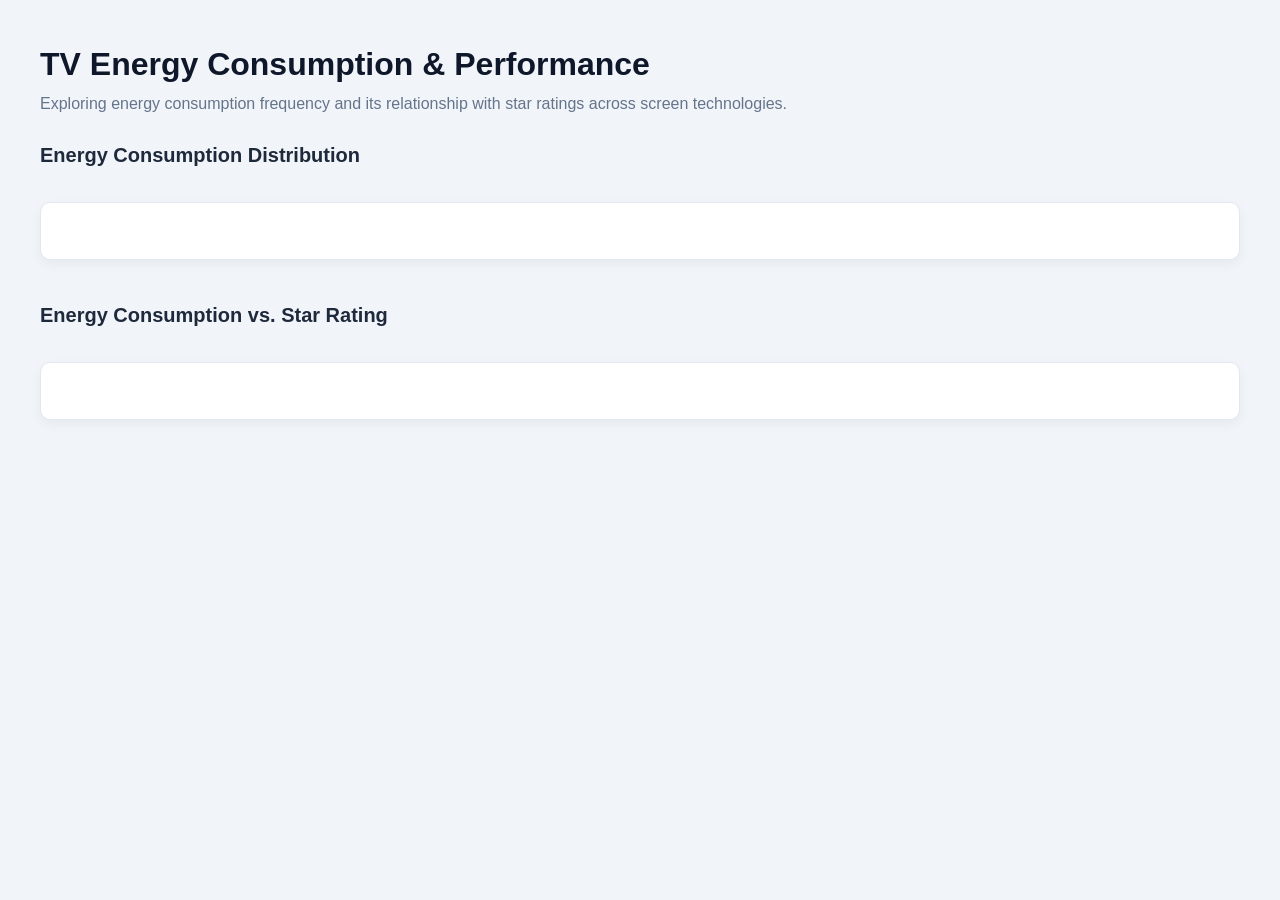
<file: Exercise 6/index.html>
<!DOCTYPE html>
<html lang="en">
<head>
  <meta charset="UTF-8">
  <meta name="viewport" content="width=device-width, initial-scale=1.0">
  <title>TV Visualisations - Energy & Star Ratings</title>
  <link rel="stylesheet" href="css/base.css">
  <link rel="stylesheet" href="css/visualisation.css">
</head>
<body>
  <header>
    <h1>TV Energy Consumption & Performance</h1>
    <p>Exploring energy consumption frequency and its relationship with star ratings across screen technologies.</p>
  </header>

  <main>
    <!-- Histogram Section (Exercise 6.1 & 6.2) -->
    <section class="chart-section">
      <h2>Energy Consumption Distribution</h2>
      <div id="filters_screen" class="filter-group"></div>
      <div id="histogram-container" class="chart-container">
        <div id="histogram"></div>
      </div>
    </section>

    <!-- Scatterplot Section (Exercise 6.3) -->
    <section class="chart-section">
      <h2>Energy Consumption vs. Star Rating</h2>
      <div id="filters_scatter" class="filter-group"></div>
      <div id="scatterplot-container" class="chart-container">
        <div id="scatterplot" class="responsive-svg-container"></div>
      </div>
    </section>
  </main>

  <!-- External Libraries -->
  <script src="https://d3js.org/d3.v7.min.js"></script>

  <!-- Application Scripts -->
  <script src="js/shared-constants.js"></script>
  <script src="js/histogram.js"></script>
  <script src="js/scatterplot.js"></script>
  <script src="js/interactions.js"></script>
  <script src="js/load-data.js"></script>
</body>
</html>
</file>
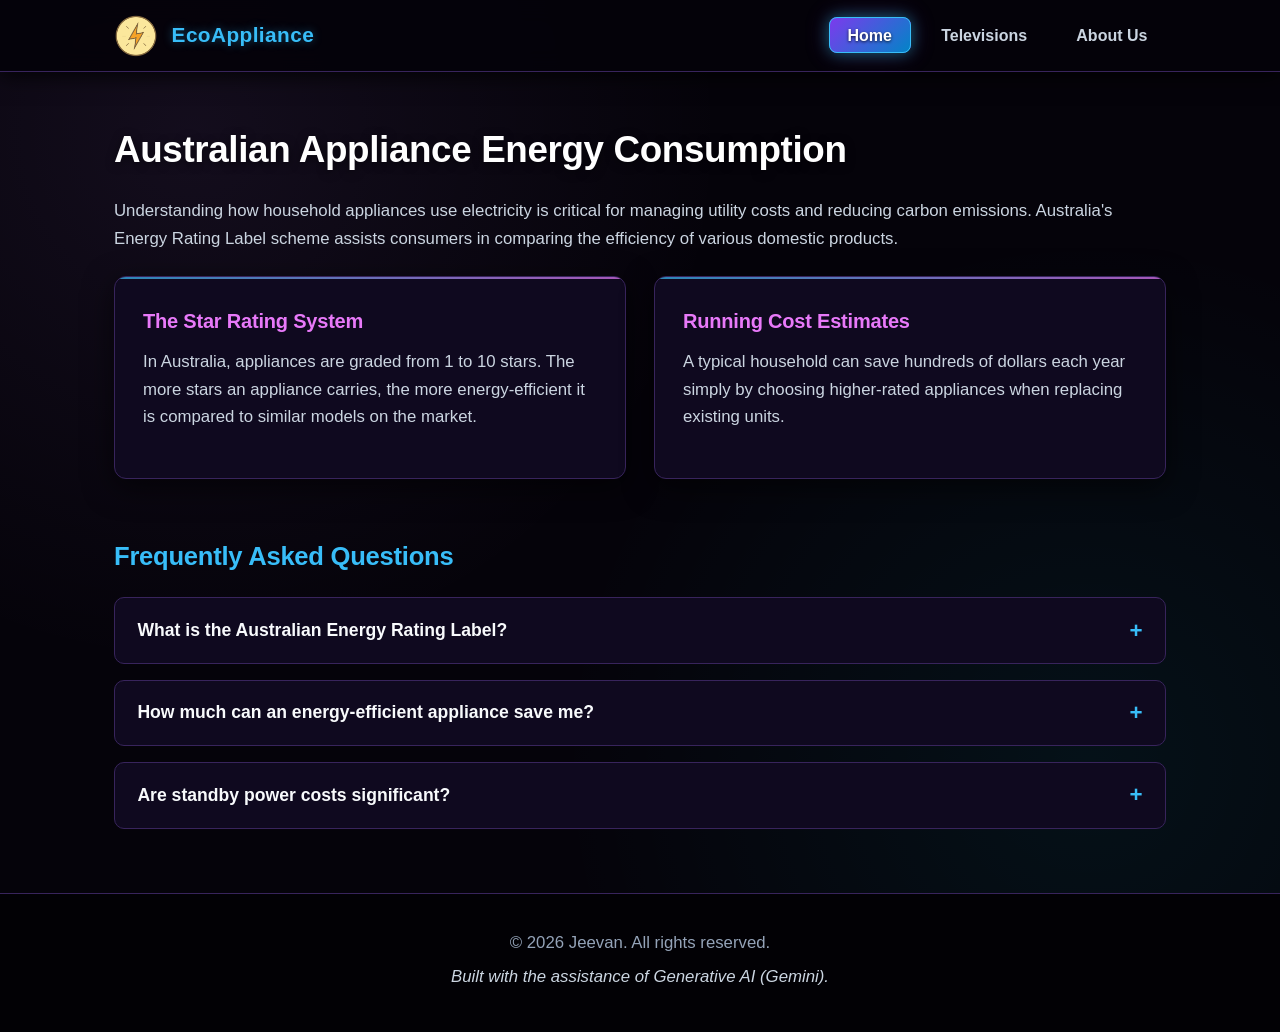
<file: Exercise 0.2/energy-webpage-v1/index.html>
<!DOCTYPE html>
<html lang="en">
<head>
  <meta charset="UTF-8">
  <meta name="viewport" content="width=device-width, initial-scale=1.0">
  <title>Home - Appliance Energy Consumption</title>
  <link rel="stylesheet" href="assets/css/styles.css">
</head>
<body>

  <header>
    <nav class="navbar">
      <a href="index.html" class="brand-link">
        <img src="assets/img/PowerIcon.png" alt="Energy Saver Logo" class="brand-logo">
        <span>EcoAppliance</span>
      </a>
      <ul class="nav-menu">
        <li><a href="index.html" class="nav-link active">Home</a></li>
        <li><a href="televisions.html" class="nav-link">Televisions</a></li>
        <li><a href="about.html" class="nav-link">About Us</a></li>
      </ul>
    </nav>
  </header>

  <main>
    <h1>Australian Appliance Energy Consumption</h1>
    <p>Understanding how household appliances use electricity is critical for managing utility costs and reducing carbon emissions. Australia's Energy Rating Label scheme assists consumers in comparing the efficiency of various domestic products.</p>

    <div class="grid-container">
      <div class="card">
        <h3>The Star Rating System</h3>
        <p>In Australia, appliances are graded from 1 to 10 stars. The more stars an appliance carries, the more energy-efficient it is compared to similar models on the market.</p>
      </div>
      <div class="card">
        <h3>Running Cost Estimates</h3>
        <p>A typical household can save hundreds of dollars each year simply by choosing higher-rated appliances when replacing existing units.</p>
      </div>
    </div>

    <section class="faq-section">
      <h2>Frequently Asked Questions</h2>
      
      <div class="accordion-item">
        <button class="accordion-btn">
          What is the Australian Energy Rating Label?
          <span class="accordion-icon">+</span>
        </button>
        <div class="accordion-content">
          <p>The Energy Rating Label helps Australian consumers compare the energy consumption and efficiency of domestic appliances before purchasing.</p>
        </div>
      </div>

      <div class="accordion-item">
        <button class="accordion-btn">
          How much can an energy-efficient appliance save me?
          <span class="accordion-icon">+</span>
        </button>
        <div class="accordion-content">
          <p>Depending on the appliance type and usage, upgrading from a 2-star to a 6-star model can reduce electricity consumption for that unit by up to 30–50% annually.</p>
        </div>
      </div>

      <div class="accordion-item">
        <button class="accordion-btn">
          Are standby power costs significant?
          <span class="accordion-icon">+</span>
        </button>
        <div class="accordion-content">
          <p>Yes, standby power (or phantom load) can account for up to 10% of a standard Australian household's annual electricity bill.</p>
        </div>
      </div>
    </section>
  </main>

  <footer>
    <div class="footer-content">
      <p>&copy; <span id="current-year"></span> Jeevan. All rights reserved.</p>
      <p><em>Built with the assistance of Generative AI (Gemini).</em></p>
    </div>
  </footer>

  <script src="assets/js/main.js"></script>
</body>
</html>
</file>
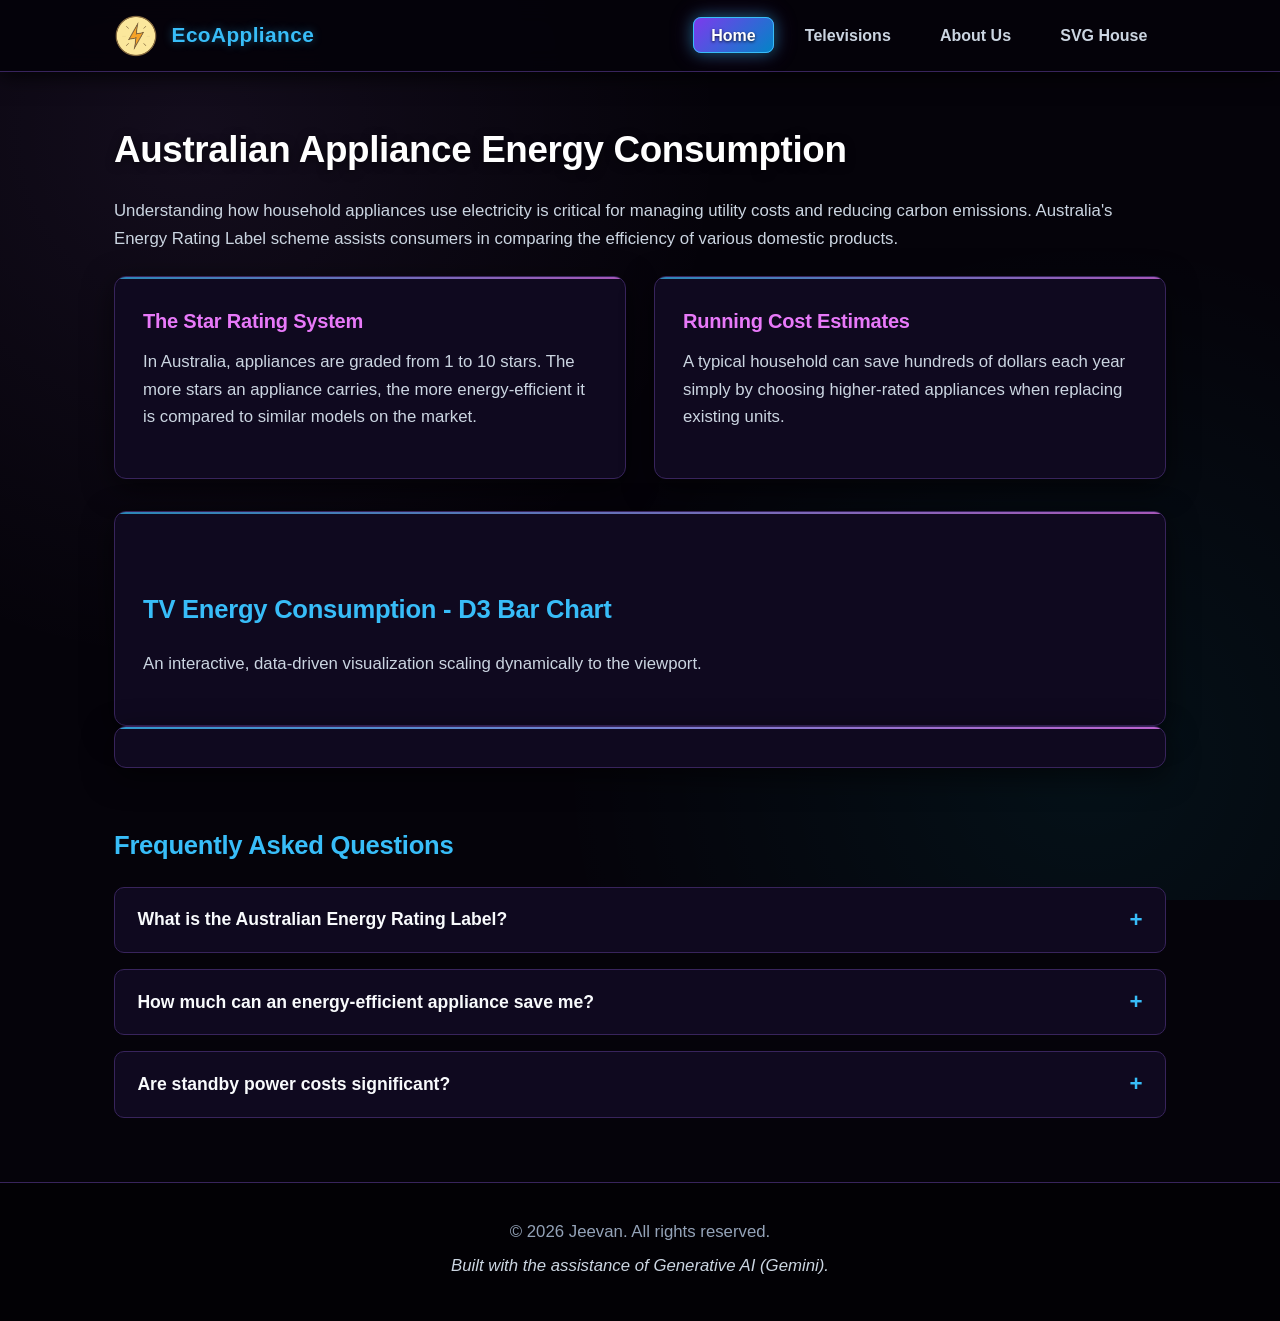
<file: Exercise 5/energy-webpage-v1/index.html>
<!DOCTYPE html>
<html lang="en">
<head>
  <meta charset="UTF-8">
  <meta name="viewport" content="width=device-width, initial-scale=1.0">
  <title>Home - Appliance Energy Consumption</title>
  <link rel="stylesheet" href="assets/css/styles.css">
</head>
<body>

  <header>
    <nav class="navbar">
      <a href="index.html" class="brand-link">
        <img src="assets/img/PowerIcon.png" alt="Energy Saver Logo" class="brand-logo">
        <span>EcoAppliance</span>
      </a>
      <ul class="nav-menu">
        <li><a href="index.html" class="nav-link active">Home</a></li>
        <li><a href="televisions.html" class="nav-link">Televisions</a></li>
        <li><a href="about.html" class="nav-link">About Us</a></li>
        <li><a href="svg.html" class="nav-link">SVG House</a></li>
      </ul>
    </nav>
  </header>

  <main>
    <h1>Australian Appliance Energy Consumption</h1>
    <p>Understanding how household appliances use electricity is critical for managing utility costs and reducing carbon emissions. Australia's Energy Rating Label scheme assists consumers in comparing the efficiency of various domestic products.</p>

    <div class="grid-container">
      <div class="card">
        <h3>The Star Rating System</h3>
        <p>In Australia, appliances are graded from 1 to 10 stars. The more stars an appliance carries, the more energy-efficient it is compared to similar models on the market.</p>
      </div>
      <div class="card">
        <h3>Running Cost Estimates</h3>
        <p>A typical household can save hundreds of dollars each year simply by choosing higher-rated appliances when replacing existing units.</p>
      </div>
    </div>

<section class="card" style="margin-top: 2rem;">
  <h2>TV Energy Consumption - D3 Bar Chart</h2>
  <p>An interactive, data-driven visualization scaling dynamically to the viewport.</p>

  <!-- Responsive SVG Container -->
  <div class="responsive-svg-container"></div>
</section>

<div id="bar-chart" class="responsive-svg-container"></div>

    <section class="faq-section">
      <h2>Frequently Asked Questions</h2>
      
      <div class="accordion-item">
        <button class="accordion-btn">
          What is the Australian Energy Rating Label?
          <span class="accordion-icon">+</span>
        </button>
        <div class="accordion-content">
          <p>The Energy Rating Label helps Australian consumers compare the energy consumption and efficiency of domestic appliances before purchasing.</p>
        </div>
      </div>

      <div class="accordion-item">
        <button class="accordion-btn">
          How much can an energy-efficient appliance save me?
          <span class="accordion-icon">+</span>
        </button>
        <div class="accordion-content">
          <p>Depending on the appliance type and usage, upgrading from a 2-star to a 6-star model can reduce electricity consumption for that unit by up to 30–50% annually.</p>
        </div>
      </div>

      <div class="accordion-item">
        <button class="accordion-btn">
          Are standby power costs significant?
          <span class="accordion-icon">+</span>
        </button>
        <div class="accordion-content">
          <p>Yes, standby power (or phantom load) can account for up to 10% of a standard Australian household's annual electricity bill.</p>
        </div>
      </div>
    </section>
  </main>

  <footer>
    <div class="footer-content">
      <p>&copy; <span id="current-year"></span> Jeevan. All rights reserved.</p>
      <p><em>Built with the assistance of Generative AI (Gemini).</em></p>
    </div>
  </footer>

  <script src="assets/js/main.js"></script>

 <script src="https://d3js.org/d3.v7.min.js"></script>

  <script src="assets/js/d3.js"></script>

  <script src="assets/js/bar-chart.js"></script>
</body>
</html>
</file>
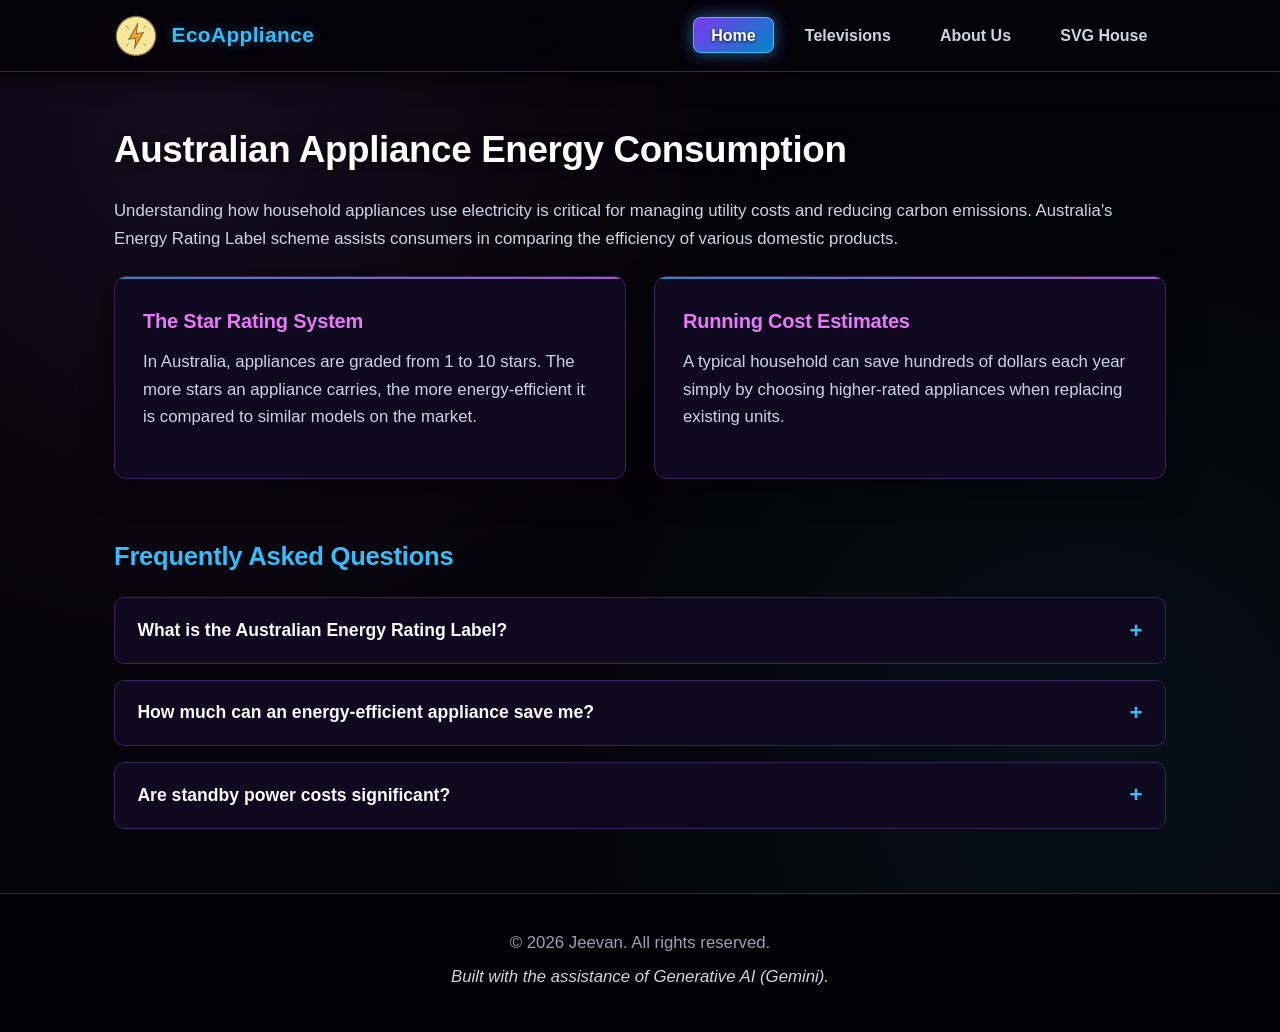
<file: Exercise 4/Exercise 4.1/energy-webpage-v1/index.html>
<!DOCTYPE html>
<html lang="en">
<head>
  <meta charset="UTF-8">
  <meta name="viewport" content="width=device-width, initial-scale=1.0">
  <title>Home - Appliance Energy Consumption</title>
  <link rel="stylesheet" href="assets/css/styles.css">
</head>
<body>

  <header>
    <nav class="navbar">
      <a href="index.html" class="brand-link">
        <img src="assets/img/PowerIcon.png" alt="Energy Saver Logo" class="brand-logo">
        <span>EcoAppliance</span>
      </a>
      <ul class="nav-menu">
        <li><a href="index.html" class="nav-link active">Home</a></li>
        <li><a href="televisions.html" class="nav-link">Televisions</a></li>
        <li><a href="about.html" class="nav-link">About Us</a></li>
        <li><a href="svg.html" class="nav-link">SVG House</a></li>
      </ul>
    </nav>
  </header>

  <main>
    <h1>Australian Appliance Energy Consumption</h1>
    <p>Understanding how household appliances use electricity is critical for managing utility costs and reducing carbon emissions. Australia's Energy Rating Label scheme assists consumers in comparing the efficiency of various domestic products.</p>

    <div class="grid-container">
      <div class="card">
        <h3>The Star Rating System</h3>
        <p>In Australia, appliances are graded from 1 to 10 stars. The more stars an appliance carries, the more energy-efficient it is compared to similar models on the market.</p>
      </div>
      <div class="card">
        <h3>Running Cost Estimates</h3>
        <p>A typical household can save hundreds of dollars each year simply by choosing higher-rated appliances when replacing existing units.</p>
      </div>
    </div>

    <section class="faq-section">
      <h2>Frequently Asked Questions</h2>
      
      <div class="accordion-item">
        <button class="accordion-btn">
          What is the Australian Energy Rating Label?
          <span class="accordion-icon">+</span>
        </button>
        <div class="accordion-content">
          <p>The Energy Rating Label helps Australian consumers compare the energy consumption and efficiency of domestic appliances before purchasing.</p>
        </div>
      </div>

      <div class="accordion-item">
        <button class="accordion-btn">
          How much can an energy-efficient appliance save me?
          <span class="accordion-icon">+</span>
        </button>
        <div class="accordion-content">
          <p>Depending on the appliance type and usage, upgrading from a 2-star to a 6-star model can reduce electricity consumption for that unit by up to 30–50% annually.</p>
        </div>
      </div>

      <div class="accordion-item">
        <button class="accordion-btn">
          Are standby power costs significant?
          <span class="accordion-icon">+</span>
        </button>
        <div class="accordion-content">
          <p>Yes, standby power (or phantom load) can account for up to 10% of a standard Australian household's annual electricity bill.</p>
        </div>
      </div>
    </section>
  </main>

  <footer>
    <div class="footer-content">
      <p>&copy; <span id="current-year"></span> Jeevan. All rights reserved.</p>
      <p><em>Built with the assistance of Generative AI (Gemini).</em></p>
    </div>
  </footer>

  <script src="assets/js/main.js"></script>
</body>
</html>
</file>
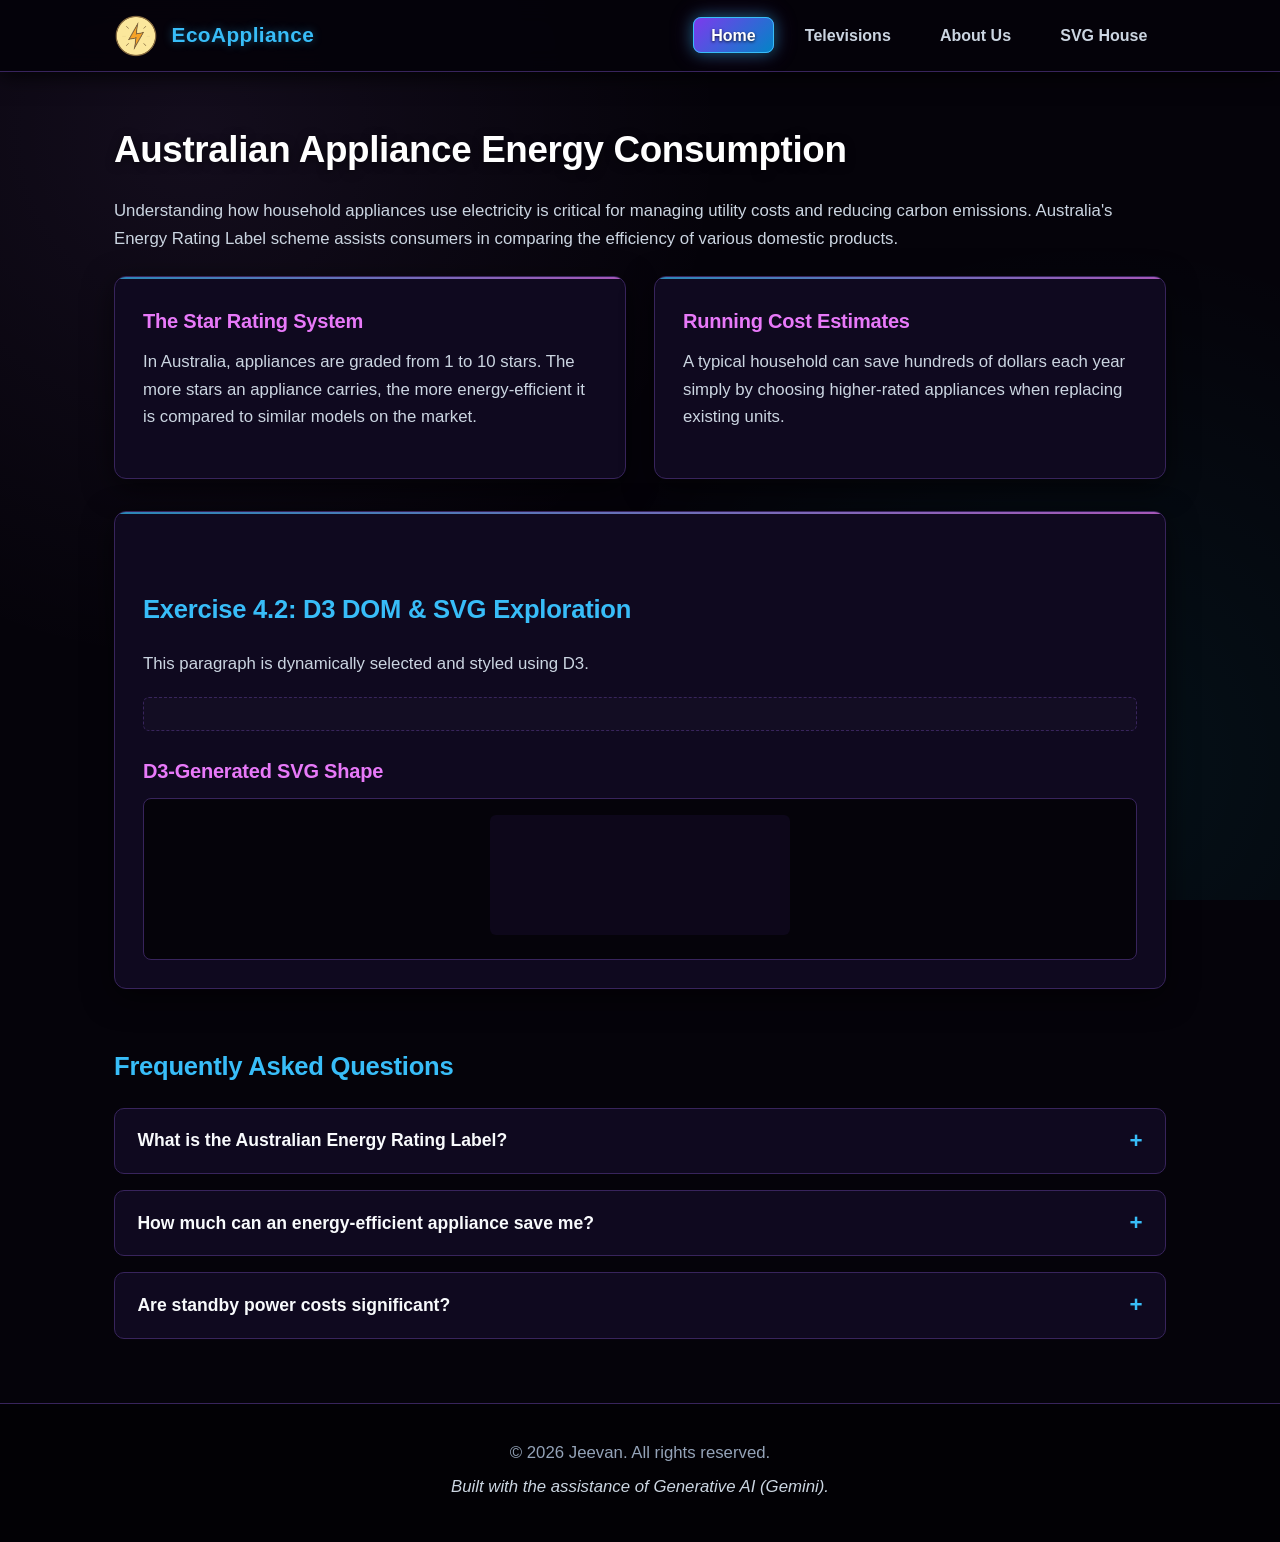
<file: Exercise 4/Exercise 4.2/energy-webpage-v1/index.html>
<!DOCTYPE html>
<html lang="en">
<head>
  <meta charset="UTF-8">
  <meta name="viewport" content="width=device-width, initial-scale=1.0">
  <title>Home - Appliance Energy Consumption</title>
  <link rel="stylesheet" href="assets/css/styles.css">
</head>
<body>

  <header>
    <nav class="navbar">
      <a href="index.html" class="brand-link">
        <img src="assets/img/PowerIcon.png" alt="Energy Saver Logo" class="brand-logo">
        <span>EcoAppliance</span>
      </a>
      <ul class="nav-menu">
        <li><a href="index.html" class="nav-link active">Home</a></li>
        <li><a href="televisions.html" class="nav-link">Televisions</a></li>
        <li><a href="about.html" class="nav-link">About Us</a></li>
        <li><a href="svg.html" class="nav-link">SVG House</a></li>
      </ul>
    </nav>
  </header>

  <main>
    <h1>Australian Appliance Energy Consumption</h1>
    <p>Understanding how household appliances use electricity is critical for managing utility costs and reducing carbon emissions. Australia's Energy Rating Label scheme assists consumers in comparing the efficiency of various domestic products.</p>

    <div class="grid-container">
      <div class="card">
        <h3>The Star Rating System</h3>
        <p>In Australia, appliances are graded from 1 to 10 stars. The more stars an appliance carries, the more energy-efficient it is compared to similar models on the market.</p>
      </div>
      <div class="card">
        <h3>Running Cost Estimates</h3>
        <p>A typical household can save hundreds of dollars each year simply by choosing higher-rated appliances when replacing existing units.</p>
      </div>
    </div>

    <!-- Exercise 4.2: D3 Manipulation Demo Container -->
  <section class="card" style="margin-top: 2rem;">
    <h2>Exercise 4.2: D3 DOM & SVG Exploration</h2>
    <p class="d3-highlight-target">This paragraph is dynamically selected and styled using D3.</p>

    <!-- Container for Step 3 (Paragraph Insertion) -->
    <div id="d3-text-container" style="background: rgba(255,255,255,0.02); padding: 1rem; border-radius: 6px; border: 1px dashed var(--card-border);">
    </div>

    <!-- SVG Canvas for Step 4 (D3 Shape Injection) -->
    <h3 style="margin-top: 1.5rem;">D3-Generated SVG Shape</h3>
    <div style="background: #05030a; border: 1px solid var(--card-border); border-radius: 8px; padding: 1rem; margin-top: 0.5rem; text-align: center;">
      <svg id="d3-canvas" width="300" height="120" style="background: #0d071a; border-radius: 6px;"></svg>
    </div>
  </section>

    <section class="faq-section">
      <h2>Frequently Asked Questions</h2>
      
      <div class="accordion-item">
        <button class="accordion-btn">
          What is the Australian Energy Rating Label?
          <span class="accordion-icon">+</span>
        </button>
        <div class="accordion-content">
          <p>The Energy Rating Label helps Australian consumers compare the energy consumption and efficiency of domestic appliances before purchasing.</p>
        </div>
      </div>

      <div class="accordion-item">
        <button class="accordion-btn">
          How much can an energy-efficient appliance save me?
          <span class="accordion-icon">+</span>
        </button>
        <div class="accordion-content">
          <p>Depending on the appliance type and usage, upgrading from a 2-star to a 6-star model can reduce electricity consumption for that unit by up to 30–50% annually.</p>
        </div>
      </div>

      <div class="accordion-item">
        <button class="accordion-btn">
          Are standby power costs significant?
          <span class="accordion-icon">+</span>
        </button>
        <div class="accordion-content">
          <p>Yes, standby power (or phantom load) can account for up to 10% of a standard Australian household's annual electricity bill.</p>
        </div>
      </div>
    </section>
  </main>

  <footer>
    <div class="footer-content">
      <p>&copy; <span id="current-year"></span> Jeevan. All rights reserved.</p>
      <p><em>Built with the assistance of Generative AI (Gemini).</em></p>
    </div>
  </footer>

  <script src="assets/js/main.js"></script>

 <script src="https://d3js.org/d3.v7.min.js"></script>

  <script src="assets/js/d3.js"></script>
</body>
</html>
</file>
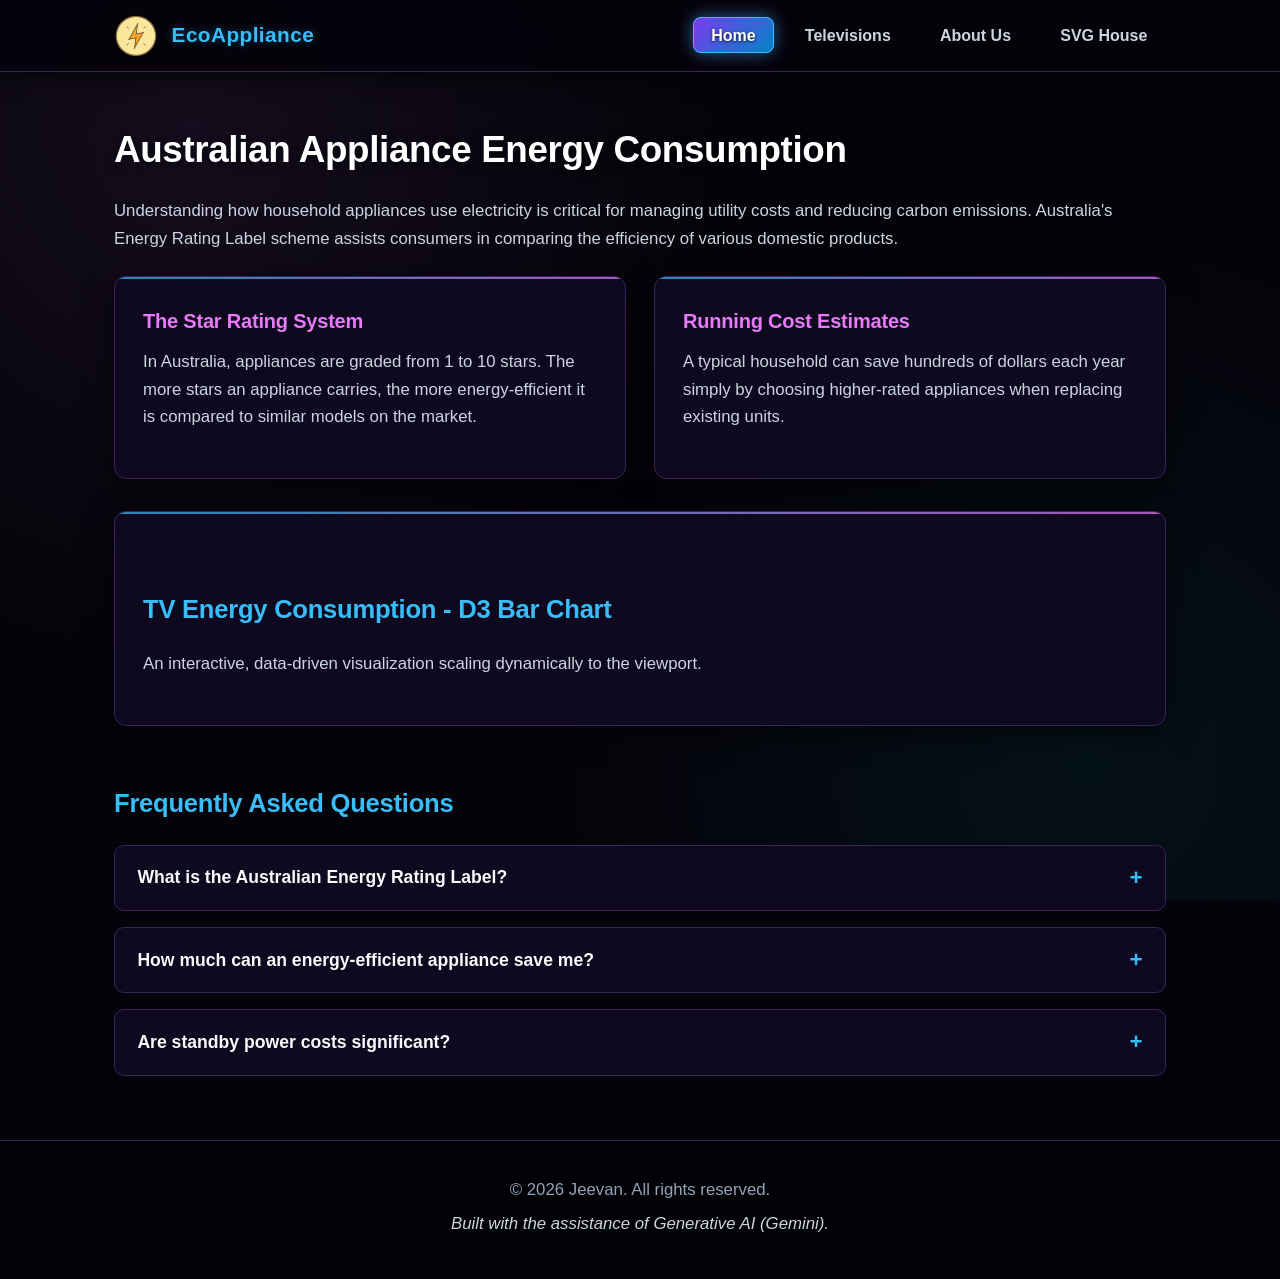
<file: Exercise 4/Exercise 4.3/energy-webpage-v1/index.html>
<!DOCTYPE html>
<html lang="en">
<head>
  <meta charset="UTF-8">
  <meta name="viewport" content="width=device-width, initial-scale=1.0">
  <title>Home - Appliance Energy Consumption</title>
  <link rel="stylesheet" href="assets/css/styles.css">
</head>
<body>

  <header>
    <nav class="navbar">
      <a href="index.html" class="brand-link">
        <img src="assets/img/PowerIcon.png" alt="Energy Saver Logo" class="brand-logo">
        <span>EcoAppliance</span>
      </a>
      <ul class="nav-menu">
        <li><a href="index.html" class="nav-link active">Home</a></li>
        <li><a href="televisions.html" class="nav-link">Televisions</a></li>
        <li><a href="about.html" class="nav-link">About Us</a></li>
        <li><a href="svg.html" class="nav-link">SVG House</a></li>
      </ul>
    </nav>
  </header>

  <main>
    <h1>Australian Appliance Energy Consumption</h1>
    <p>Understanding how household appliances use electricity is critical for managing utility costs and reducing carbon emissions. Australia's Energy Rating Label scheme assists consumers in comparing the efficiency of various domestic products.</p>

    <div class="grid-container">
      <div class="card">
        <h3>The Star Rating System</h3>
        <p>In Australia, appliances are graded from 1 to 10 stars. The more stars an appliance carries, the more energy-efficient it is compared to similar models on the market.</p>
      </div>
      <div class="card">
        <h3>Running Cost Estimates</h3>
        <p>A typical household can save hundreds of dollars each year simply by choosing higher-rated appliances when replacing existing units.</p>
      </div>
    </div>

<section class="card" style="margin-top: 2rem;">
  <h2>TV Energy Consumption - D3 Bar Chart</h2>
  <p>An interactive, data-driven visualization scaling dynamically to the viewport.</p>

  <!-- Responsive SVG Container -->
  <div class="responsive-svg-container"></div>
</section>



    <section class="faq-section">
      <h2>Frequently Asked Questions</h2>
      
      <div class="accordion-item">
        <button class="accordion-btn">
          What is the Australian Energy Rating Label?
          <span class="accordion-icon">+</span>
        </button>
        <div class="accordion-content">
          <p>The Energy Rating Label helps Australian consumers compare the energy consumption and efficiency of domestic appliances before purchasing.</p>
        </div>
      </div>

      <div class="accordion-item">
        <button class="accordion-btn">
          How much can an energy-efficient appliance save me?
          <span class="accordion-icon">+</span>
        </button>
        <div class="accordion-content">
          <p>Depending on the appliance type and usage, upgrading from a 2-star to a 6-star model can reduce electricity consumption for that unit by up to 30–50% annually.</p>
        </div>
      </div>

      <div class="accordion-item">
        <button class="accordion-btn">
          Are standby power costs significant?
          <span class="accordion-icon">+</span>
        </button>
        <div class="accordion-content">
          <p>Yes, standby power (or phantom load) can account for up to 10% of a standard Australian household's annual electricity bill.</p>
        </div>
      </div>
    </section>
  </main>

  <footer>
    <div class="footer-content">
      <p>&copy; <span id="current-year"></span> Jeevan. All rights reserved.</p>
      <p><em>Built with the assistance of Generative AI (Gemini).</em></p>
    </div>
  </footer>

  <script src="assets/js/main.js"></script>

 <script src="https://d3js.org/d3.v7.min.js"></script>

  <script src="assets/js/d3.js"></script>
</body>
</html>
</file>
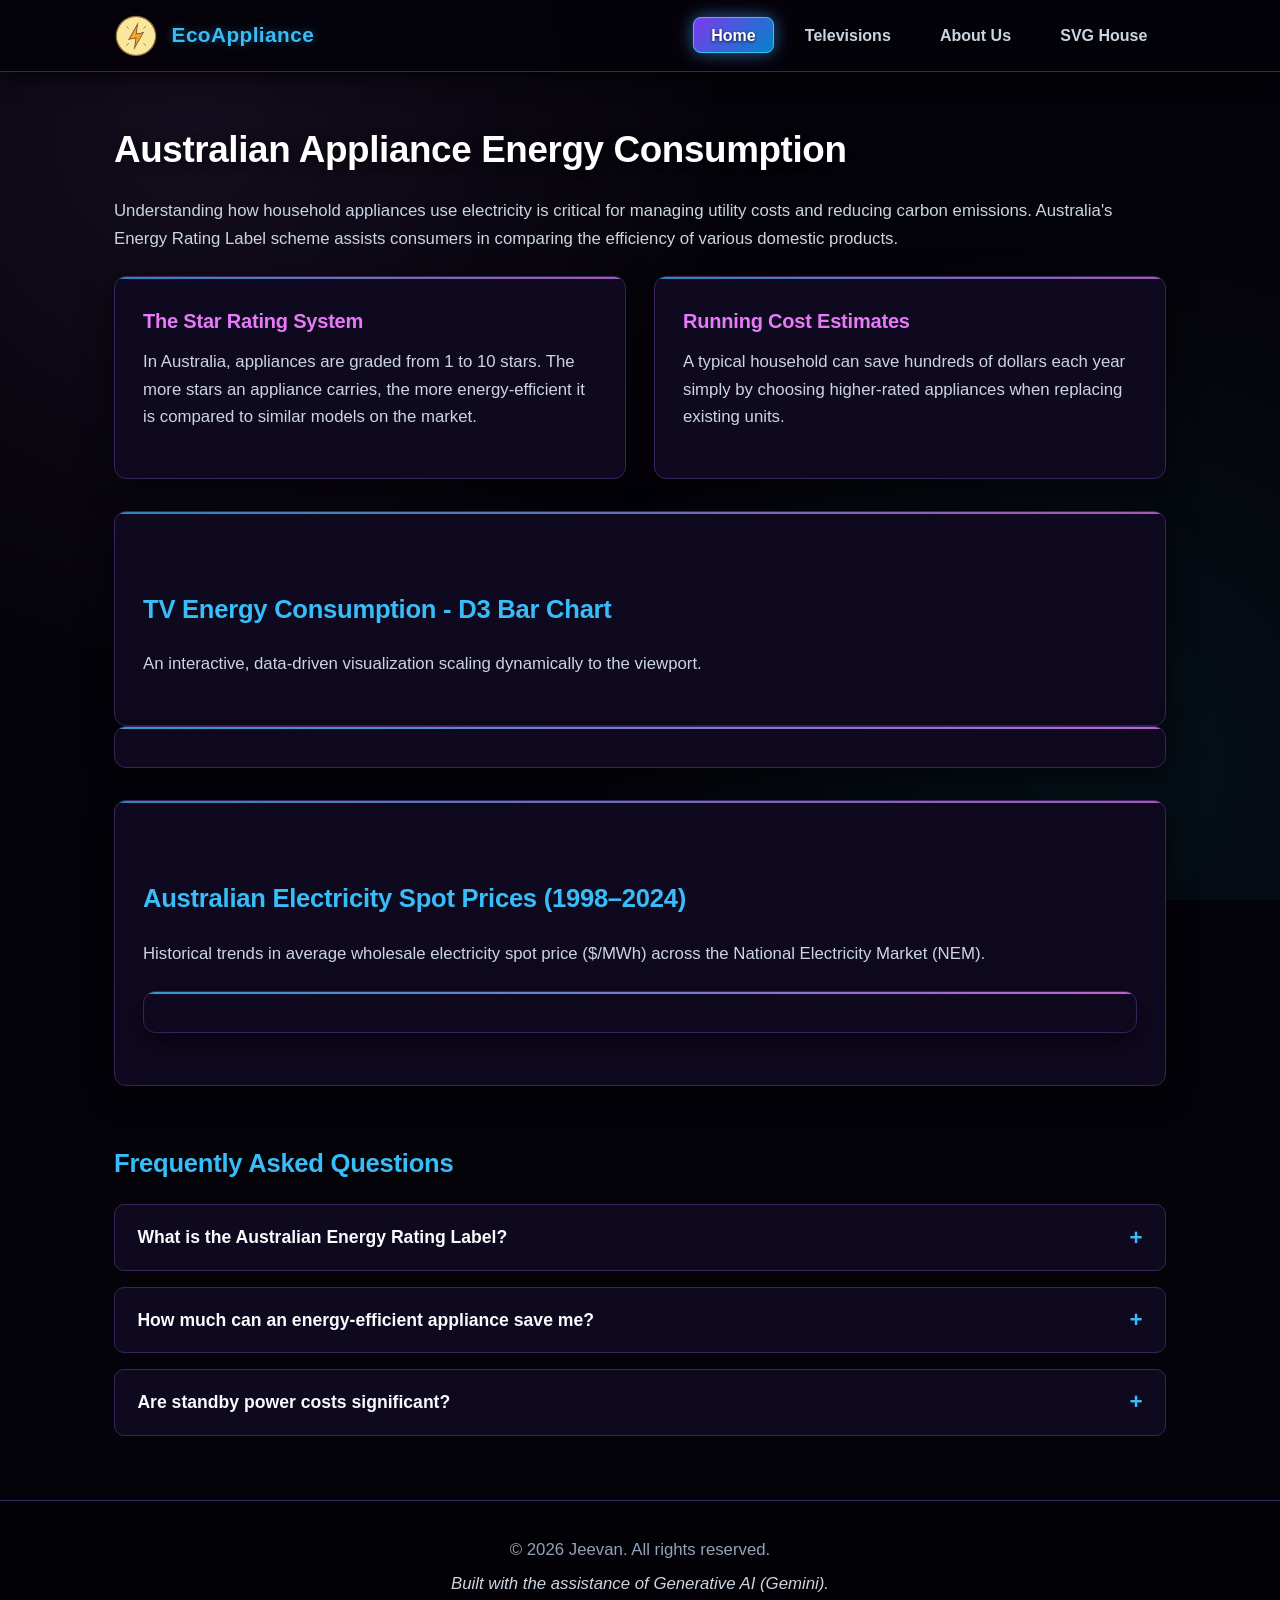
<file: Exercise 5/Exercise 5.2/energy-webpage-v1/index.html>
<!DOCTYPE html>
<html lang="en">
<head>
  <meta charset="UTF-8">
  <meta name="viewport" content="width=device-width, initial-scale=1.0">
  <title>Home - Appliance Energy Consumption</title>
  <link rel="stylesheet" href="assets/css/styles.css">
</head>
<body>

  <header>
    <nav class="navbar">
      <a href="index.html" class="brand-link">
        <img src="assets/img/PowerIcon.png" alt="Energy Saver Logo" class="brand-logo">
        <span>EcoAppliance</span>
      </a>
      <ul class="nav-menu">
        <li><a href="index.html" class="nav-link active">Home</a></li>
        <li><a href="televisions.html" class="nav-link">Televisions</a></li>
        <li><a href="about.html" class="nav-link">About Us</a></li>
        <li><a href="svg.html" class="nav-link">SVG House</a></li>
      </ul>
    </nav>
  </header>

  <main>
    <h1>Australian Appliance Energy Consumption</h1>
    <p>Understanding how household appliances use electricity is critical for managing utility costs and reducing carbon emissions. Australia's Energy Rating Label scheme assists consumers in comparing the efficiency of various domestic products.</p>

    <div class="grid-container">
      <div class="card">
        <h3>The Star Rating System</h3>
        <p>In Australia, appliances are graded from 1 to 10 stars. The more stars an appliance carries, the more energy-efficient it is compared to similar models on the market.</p>
      </div>
      <div class="card">
        <h3>Running Cost Estimates</h3>
        <p>A typical household can save hundreds of dollars each year simply by choosing higher-rated appliances when replacing existing units.</p>
      </div>
    </div>

<section class="card" style="margin-top: 2rem;">
  <h2>TV Energy Consumption - D3 Bar Chart</h2>
  <p>An interactive, data-driven visualization scaling dynamically to the viewport.</p>

  <!-- Responsive SVG Container -->
  <div class="responsive-svg-container"></div>
</section>

<div id="bar-chart" class="responsive-svg-container"></div>


      <section class="card" style="margin-top: 2rem;">
      <h2>Australian Electricity Spot Prices (1998–2024)</h2>
      <p>Historical trends in average wholesale electricity spot price ($/MWh) across the National Electricity Market (NEM).</p>

      <div id="line-chart" class="responsive-svg-container"></div>
      </section>




    <section class="faq-section">
      <h2>Frequently Asked Questions</h2>
      
      <div class="accordion-item">
        <button class="accordion-btn">
          What is the Australian Energy Rating Label?
          <span class="accordion-icon">+</span>
        </button>
        <div class="accordion-content">
          <p>The Energy Rating Label helps Australian consumers compare the energy consumption and efficiency of domestic appliances before purchasing.</p>
        </div>
      </div>

      <div class="accordion-item">
        <button class="accordion-btn">
          How much can an energy-efficient appliance save me?
          <span class="accordion-icon">+</span>
        </button>
        <div class="accordion-content">
          <p>Depending on the appliance type and usage, upgrading from a 2-star to a 6-star model can reduce electricity consumption for that unit by up to 30–50% annually.</p>
        </div>
      </div>

      <div class="accordion-item">
        <button class="accordion-btn">
          Are standby power costs significant?
          <span class="accordion-icon">+</span>
        </button>
        <div class="accordion-content">
          <p>Yes, standby power (or phantom load) can account for up to 10% of a standard Australian household's annual electricity bill.</p>
        </div>
      </div>
    </section>
  </main>

  <footer>
    <div class="footer-content">
      <p>&copy; <span id="current-year"></span> Jeevan. All rights reserved.</p>
      <p><em>Built with the assistance of Generative AI (Gemini).</em></p>
    </div>
  </footer>

  <script src="assets/js/main.js"></script>

 <script src="https://d3js.org/d3.v7.min.js"></script>

  <script src="assets/js/d3.js"></script>

  <script src="assets/js/bar-chart.js"></script>

  <script src="assets/js/line-chart.js"></script>
</body>
</html>
</file>
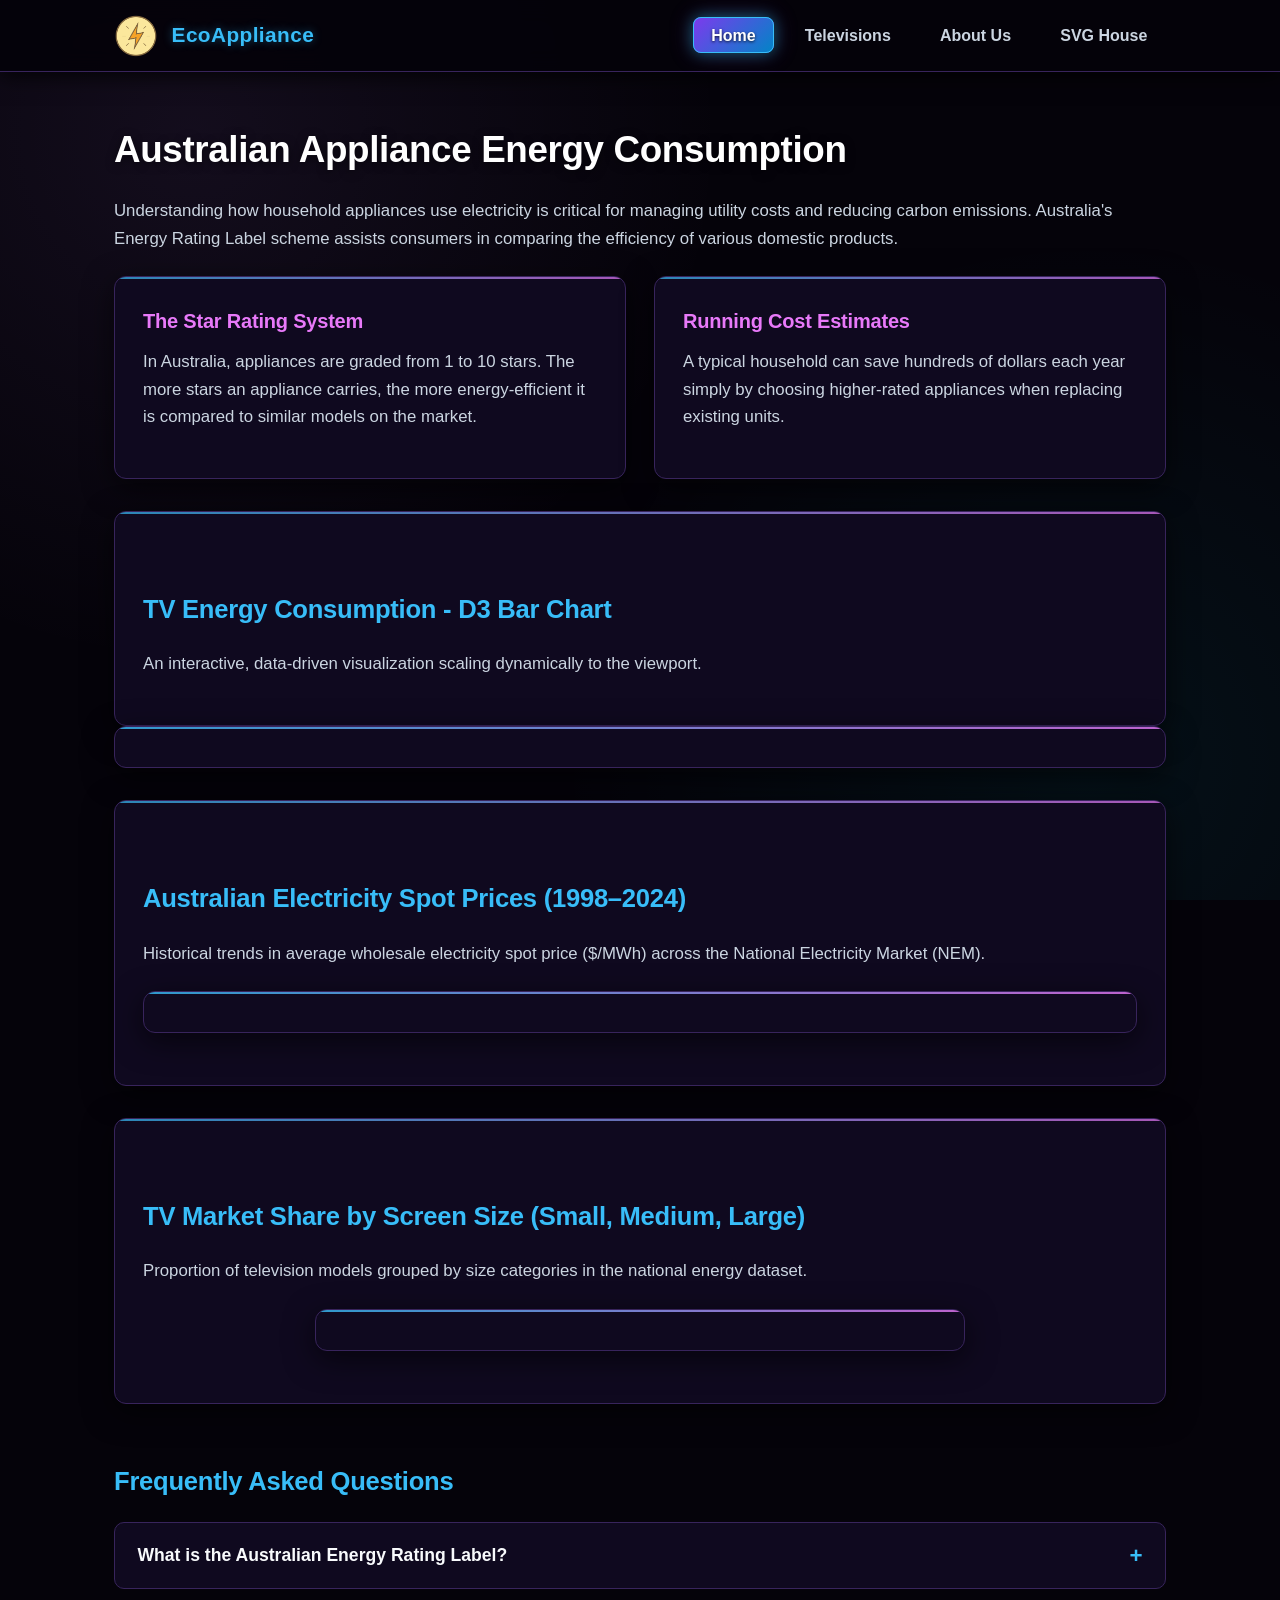
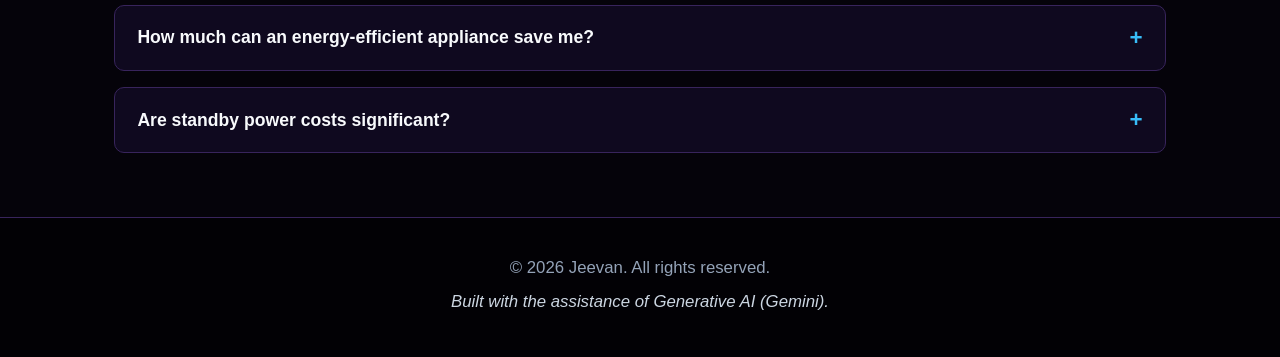
<file: Exercise 5/Exercise 5.3/energy-webpage-v1/index.html>
<!DOCTYPE html>
<html lang="en">
<head>
  <meta charset="UTF-8">
  <meta name="viewport" content="width=device-width, initial-scale=1.0">
  <title>Home - Appliance Energy Consumption</title>
  <link rel="stylesheet" href="assets/css/styles.css">
</head>
<body>

  <header>
    <nav class="navbar">
      <a href="index.html" class="brand-link">
        <img src="assets/img/PowerIcon.png" alt="Energy Saver Logo" class="brand-logo">
        <span>EcoAppliance</span>
      </a>
      <ul class="nav-menu">
        <li><a href="index.html" class="nav-link active">Home</a></li>
        <li><a href="televisions.html" class="nav-link">Televisions</a></li>
        <li><a href="about.html" class="nav-link">About Us</a></li>
        <li><a href="svg.html" class="nav-link">SVG House</a></li>
      </ul>
    </nav>
  </header>

  <main>
    <h1>Australian Appliance Energy Consumption</h1>
    <p>Understanding how household appliances use electricity is critical for managing utility costs and reducing carbon emissions. Australia's Energy Rating Label scheme assists consumers in comparing the efficiency of various domestic products.</p>

    <div class="grid-container">
      <div class="card">
        <h3>The Star Rating System</h3>
        <p>In Australia, appliances are graded from 1 to 10 stars. The more stars an appliance carries, the more energy-efficient it is compared to similar models on the market.</p>
      </div>
      <div class="card">
        <h3>Running Cost Estimates</h3>
        <p>A typical household can save hundreds of dollars each year simply by choosing higher-rated appliances when replacing existing units.</p>
      </div>
    </div>

<section class="card" style="margin-top: 2rem;">
  <h2>TV Energy Consumption - D3 Bar Chart</h2>
  <p>An interactive, data-driven visualization scaling dynamically to the viewport.</p>

  <!-- Responsive SVG Container -->
  <div class="responsive-svg-container"></div>
</section>

<div id="bar-chart" class="responsive-svg-container"></div>


      <section class="card" style="margin-top: 2rem;">
      <h2>Australian Electricity Spot Prices (1998–2024)</h2>
      <p>Historical trends in average wholesale electricity spot price ($/MWh) across the National Electricity Market (NEM).</p>

      <div id="line-chart" class="responsive-svg-container"></div>
      </section>


<section class="card" style="margin-top: 2rem;">
      <h2>TV Market Share by Screen Size (Small, Medium, Large)</h2>
      <p>Proportion of television models grouped by size categories in the national energy dataset.</p>

      <div id="donut-chart" class="responsive-svg-container"></div>
    </section>

    <section class="faq-section">
      <h2>Frequently Asked Questions</h2>
      
      <div class="accordion-item">
        <button class="accordion-btn">
          What is the Australian Energy Rating Label?
          <span class="accordion-icon">+</span>
        </button>
        <div class="accordion-content">
          <p>The Energy Rating Label helps Australian consumers compare the energy consumption and efficiency of domestic appliances before purchasing.</p>
        </div>
      </div>

      <div class="accordion-item">
        <button class="accordion-btn">
          How much can an energy-efficient appliance save me?
          <span class="accordion-icon">+</span>
        </button>
        <div class="accordion-content">
          <p>Depending on the appliance type and usage, upgrading from a 2-star to a 6-star model can reduce electricity consumption for that unit by up to 30–50% annually.</p>
        </div>
      </div>

      <div class="accordion-item">
        <button class="accordion-btn">
          Are standby power costs significant?
          <span class="accordion-icon">+</span>
        </button>
        <div class="accordion-content">
          <p>Yes, standby power (or phantom load) can account for up to 10% of a standard Australian household's annual electricity bill.</p>
        </div>
      </div>
    </section>
  </main>

  <footer>
    <div class="footer-content">
      <p>&copy; <span id="current-year"></span> Jeevan. All rights reserved.</p>
      <p><em>Built with the assistance of Generative AI (Gemini).</em></p>
    </div>
  </footer>

  <script src="assets/js/main.js"></script>

 <script src="https://d3js.org/d3.v7.min.js"></script>

  <script src="assets/js/d3.js"></script>

  <script src="assets/js/bar-chart.js"></script>

  <script src="assets/js/line-chart.js"></script>

  <script src="assets/js/donut-chart.js"></script>
</body>
</html>
</file>
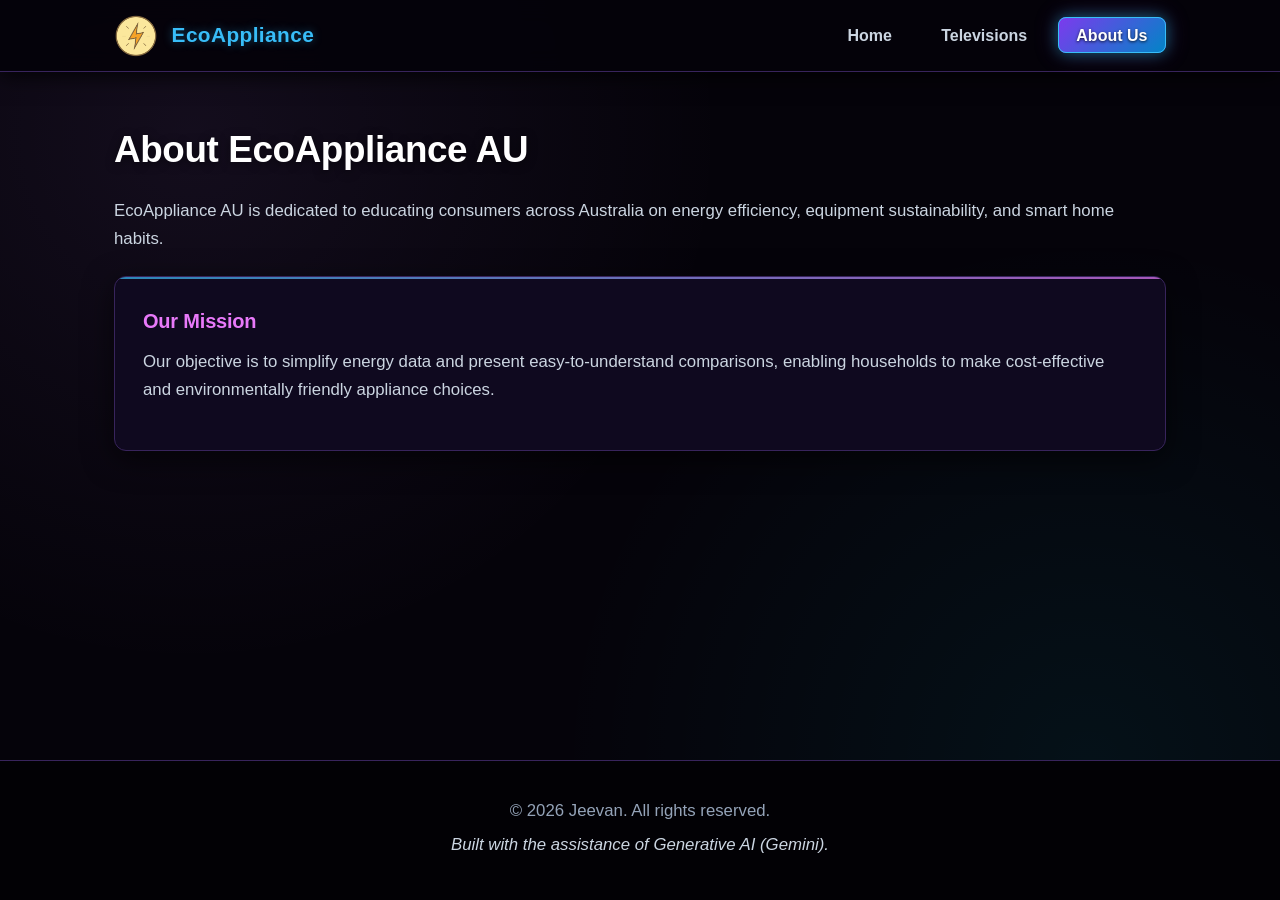
<file: Exercise 0.2/energy-webpage-v1/about.html>
<!DOCTYPE html>
<html lang="en">
<head>
  <meta charset="UTF-8">
  <meta name="viewport" content="width=device-width, initial-scale=1.0">
  <title>About Us - Appliance Energy Consumption</title>
  <link rel="stylesheet" href="assets/css/styles.css">
</head>
<body>

  <header>
    <nav class="navbar">
      <a href="index.html" class="brand-link">
        <img src="assets/img/PowerIcon.png" alt="Energy Saver Logo" class="brand-logo">
        <span>EcoAppliance</span>
      </a>
      <ul class="nav-menu">
        <li><a href="index.html" class="nav-link">Home</a></li>
        <li><a href="televisions.html" class="nav-link">Televisions</a></li>
        <li><a href="about.html" class="nav-link active">About Us</a></li>
      </ul>
    </nav>
  </header>

  <main>
    <h1>About EcoAppliance AU</h1>
    <p>EcoAppliance AU is dedicated to educating consumers across Australia on energy efficiency, equipment sustainability, and smart home habits.</p>

    <div class="card" style="margin-top: 1.5rem;">
      <h3>Our Mission</h3>
      <p>Our objective is to simplify energy data and present easy-to-understand comparisons, enabling households to make cost-effective and environmentally friendly appliance choices.</p>
    </div>
  </main>

  <footer>
    <div class="footer-content">
      <p>&copy; <span id="current-year"></span> Jeevan. All rights reserved.</p>
      <p><em>Built with the assistance of Generative AI (Gemini).</em></p>
    </div>
  </footer>

  <script src="assets/js/main.js"></script>
</body>
</html>
</file>
<file: Exercise 6/css/base.css>
* {
  box-sizing: border-box;
  margin: 0;
  padding: 0;
}

body {
  font-family: -apple-system, BlinkMacSystemFont, "Segoe UI", Roboto, Helvetica, Arial, sans-serif;
  background-color: #f1f5f9;
  color: #1e293b;
  line-height: 1.5;
  padding: 2.5rem 2rem;
}

header {
  max-width: 1200px;
  margin: 0 auto 1.5rem auto;
}

header h1 {
  font-size: 2rem;
  font-weight: 700;
  color: #0f172a;
  margin-bottom: 0.25rem;
}

header p {
  color: #64748b;
  font-size: 1rem;
}

main {
  max-width: 1200px;
  margin: 0 auto;
}

/* Filter Button Group */
.filter-group {
  display: flex;
  gap: 0.75rem;
  margin-bottom: 1.25rem;
  align-items: center;
}

.filter-btn {
  background-color: #ffffff;
  color: #475569;
  border: 1px solid #cbd5e1;
  padding: 0.5rem 1.25rem;
  border-radius: 6px;
  font-size: 0.9rem;
  font-weight: 600;
  cursor: pointer;
  transition: all 0.2s ease-in-out;
}

.filter-btn:hover {
  background-color: #f8fafc;
  border-color: #94a3b8;
  color: #0f172a;
}

.filter-btn.active {
  background-color: #2563eb;
  border-color: #2563eb;
  color: #ffffff;
  box-shadow: 0 2px 4px rgba(37, 99, 235, 0.2);
}
</file>
<file: Exercise 6/css/visualisation.css>
.chart-section {
  margin-bottom: 2.5rem;
}

.chart-section h2 {
  font-size: 1.25rem;
  font-weight: 600;
  color: #1e293b;
  margin-bottom: 0.75rem;
}

.chart-container {
  background-color: #ffffff;
  border-radius: 10px;
  border: 1px solid #e2e8f0;
  padding: 1.75rem;
  box-shadow: 0 4px 12px rgba(0, 0, 0, 0.05);
  width: 100%;
}

.responsive-svg-container svg {
  display: block;
  width: 100%;
  height: auto;
}

/* Axis Styling */
.axis text {
  font-size: 12px;
  fill: #475569;
}

.axis path,
.axis line {
  stroke: #cbd5e1;
}

.axis-label {
  font-size: 13px;
  font-weight: 600;
  fill: #1e293b;
}

/* Histogram Bars */
.histogram-bar {
  cursor: pointer;
  transition: opacity 0.15s ease;
}

.histogram-bar:hover {
  opacity: 0.75;
}

/* Scatterplot Points */
.scatter-circle {
  transition: opacity 0.15s ease, r 0.15s ease;
  cursor: pointer;
}

.scatter-circle:hover {
  opacity: 1 !important;
  stroke: #0f172a;
  stroke-width: 1.5px;
}

/* Legend Styling */
.legend-item text {
  font-size: 12px;
  fill: #334155;
  alignment-baseline: middle;
}

.scatter-tooltip {
  pointer-events: none; /* Prevents flickering when mouse lands on the tooltip itself */
}

.scatter-tooltip text {
  font-size: 12px;
  font-weight: 600;
  fill: #ffffff;
  text-anchor: middle;
  dominant-baseline: central;
}

/* Tooltip Base Isolation */
.scatter-tooltip,
.histogram-tooltip {
  pointer-events: none;
}

/* Scatterplot Tooltip Multi-line Text */
.scatter-tooltip .tooltip-title {
  font-size: 12px;
  font-weight: 700;
  fill: #f8fafc;
  text-anchor: middle;
}

.scatter-tooltip .tooltip-subtitle {
  font-size: 11px;
  font-weight: 400;
  fill: #94a3b8;
  text-anchor: middle;
}

/* Histogram Tooltip Text */
.histogram-tooltip text {
  font-size: 12px;
  font-weight: 600;
  fill: #ffffff;
  text-anchor: middle;
  dominant-baseline: central;
}
</file>
<file: Exercise 0.2/energy-webpage-v1/assets/css/styles.css>
/* --- Electric Wizard Cat Palette (High-Contrast & Readable) --- */
:root {
  --neon-cyan: #38bdf8;          /* Bright high-contrast Sky/Cyan */
  --neon-cyan-glow: #00f3ff;
  --neon-purple: #e879f9;        /* Vivid light magenta */
  --arcane-pink: #fb7185;
  
  /* Ultra-Dark Voids */
  --bg-void: #05030a;            /* Pitch black background */
  --card-void: #0f091f;          /* Elevated card surface */
  --card-border: #38245c;        /* Clear, defined structural borders */
  --nav-void: rgba(5, 3, 10, 0.94);

  /* High-Readability Typography */
  --text-radiant: #ffffff;       /* Pure white for prominent headings */
  --text-high-contrast: #f8fafc; /* Crisp off-white for titles/buttons */
  --text-body: #cbd5e1;          /* Bright light slate for long paragraphs */
  --text-muted: #94a3b8;         /* Subdued tertiary text (footer, small notes) */
  
  --lightning-shadow: 0 0 15px rgba(0, 243, 255, 0.35), 0 0 25px rgba(168, 85, 247, 0.25);
  --font-stack: -apple-system, BlinkMacSystemFont, "Segoe UI", Roboto, Helvetica, Arial, sans-serif;
  --transition: all 0.25s cubic-bezier(0.4, 0, 0.2, 1);
}

* {
  box-sizing: border-box;
  margin: 0;
  padding: 0;
}

body {
  font-family: var(--font-stack);
  color: var(--text-body);
  background-color: var(--bg-void);
  background-image: 
    radial-gradient(circle at 15% 15%, rgba(192, 132, 252, 0.08) 0%, transparent 40%),
    radial-gradient(circle at 85% 85%, rgba(0, 243, 255, 0.06) 0%, transparent 40%);
  background-attachment: fixed;
  line-height: 1.65;
  display: flex;
  flex-direction: column;
  min-height: 100vh;
}

/* --- Arcane Top Bar --- */
header {
  background-color: var(--nav-void);
  backdrop-filter: blur(12px);
  -webkit-backdrop-filter: blur(12px);
  border-bottom: 1px solid var(--card-border);
  position: sticky;
  top: 0;
  z-index: 100;
  box-shadow: 0 4px 20px rgba(0, 0, 0, 0.8);
}

.navbar {
  max-width: 1100px;
  margin: 0 auto;
  display: flex;
  justify-content: space-between;
  align-items: center;
  padding: 0.85rem 1.5rem;
}

.brand-link {
  display: flex;
  align-items: center;
  gap: 0.85rem;
  text-decoration: none;
  color: var(--neon-cyan);
  font-weight: 800;
  font-size: 1.3rem;
  letter-spacing: 0.02em;
  text-shadow: 0 0 10px rgba(56, 189, 248, 0.4);
}

.brand-logo {
  width: 44px;
  height: 44px;
  transition: var(--transition);
}

.brand-link:hover .brand-logo {
  transform: scale(1.15) rotate(-5deg);
  filter: drop-shadow(0 0 12px var(--neon-cyan-glow));
}

.nav-menu {
  display: flex;
  list-style: none;
  gap: 0.75rem;
}

.nav-link {
  text-decoration: none;
  color: var(--text-body);
  font-weight: 600;
  padding: 0.55rem 1.1rem;
  border-radius: 8px;
  border: 1px solid transparent;
  transition: var(--transition);
}

.nav-link:hover {
  color: #ffffff;
  border-color: rgba(56, 189, 248, 0.5);
  background: rgba(56, 189, 248, 0.1);
  box-shadow: 0 0 10px rgba(56, 189, 248, 0.2);
}

.nav-link.active {
  background: linear-gradient(135deg, #7c3aed, #0284c7);
  color: #ffffff;
  font-weight: 700;
  border: 1px solid var(--neon-cyan);
  box-shadow: var(--lightning-shadow);
  text-shadow: 0 1px 3px rgba(0, 0, 0, 0.8);
}

/* --- Layout Content --- */
main {
  flex: 1;
  max-width: 1100px;
  width: 100%;
  margin: 3rem auto;
  padding: 0 1.5rem;
}

h1, h2, h3 {
  color: var(--text-radiant);
  font-weight: 800;
  letter-spacing: -0.01em;
}

h1 { 
  font-size: 2.3rem; 
  margin-bottom: 1rem;
  color: #ffffff;
  text-shadow: 0 2px 10px rgba(0, 0, 0, 0.5);
}

h2 { 
  font-size: 1.6rem; 
  margin-top: 3rem;
  margin-bottom: 1.25rem;
  color: var(--neon-cyan);
}

p { 
  color: var(--text-body);
  margin-bottom: 1.2rem; 
  font-size: 1.05rem;
}

/* Cards */
.grid-container {
  display: grid;
  grid-template-columns: repeat(auto-fit, minmax(280px, 1fr));
  gap: 1.75rem;
  margin-top: 1.5rem;
}

.card {
  background: var(--card-void);
  padding: 1.75rem;
  border-radius: 12px;
  border: 1px solid var(--card-border);
  box-shadow: 0 8px 30px rgba(0, 0, 0, 0.6);
  position: relative;
  overflow: hidden;
  transition: var(--transition);
}

.card::before {
  content: '';
  position: absolute;
  top: 0;
  left: 0;
  right: 0;
  height: 2px;
  background: linear-gradient(90deg, var(--neon-cyan), var(--neon-purple));
  opacity: 0.7;
  transition: var(--transition);
}

.card:hover {
  transform: translateY(-4px);
  border-color: rgba(232, 121, 249, 0.6);
  box-shadow: 0 0 20px rgba(168, 85, 247, 0.25), 0 10px 30px rgba(0, 0, 0, 0.8);
}

.card:hover::before {
  opacity: 1;
  box-shadow: 0 0 12px var(--neon-cyan);
}

.card h3 {
  color: var(--neon-purple);
  font-size: 1.25rem;
  margin-bottom: 0.6rem;
}

/* --- FAQ Accordion --- */
.faq-section {
  margin-top: 3.5rem;
}

.accordion-item {
  background: var(--card-void);
  border: 1px solid var(--card-border);
  border-radius: 10px;
  margin-bottom: 1rem;
  overflow: hidden;
  transition: var(--transition);
}

.accordion-item:hover {
  border-color: rgba(56, 189, 248, 0.6);
}

.accordion-btn {
  width: 100%;
  text-align: left;
  background: none;
  border: none;
  outline: none;
  padding: 1.2rem 1.4rem;
  font-size: 1.1rem;
  font-weight: 700;
  color: var(--text-high-contrast);
  cursor: pointer;
  display: flex;
  justify-content: space-between;
  align-items: center;
  transition: var(--transition);
}

.accordion-btn:hover {
  color: var(--neon-cyan);
}

.accordion-icon {
  font-size: 1.4rem;
  font-weight: bold;
  color: var(--neon-cyan);
  transition: transform 0.3s cubic-bezier(0.68, -0.55, 0.27, 1.55);
}

.accordion-content {
  max-height: 0;
  overflow: hidden;
  transition: max-height 0.35s ease-out, padding 0.3s ease;
  padding: 0 1.4rem;
  background-color: #070310;
}

.accordion-content p {
  padding-top: 0.5rem;
  padding-bottom: 1.25rem;
  color: var(--text-body);
}

.accordion-item.open .accordion-content {
  max-height: 500px; /* Needs a defined non-zero pixel value */
  padding-top: 0.5rem;
}
.accordion-item.open .accordion-icon {
  transform: rotate(45deg);
  color: var(--arcane-pink);
}

/* --- Footer --- */
footer {
  background: #020105;
  border-top: 1px solid var(--card-border);
  padding: 2.2rem 1.5rem;
  text-align: center;
  font-size: 0.92rem;
  color: var(--text-muted);
  margin-top: auto;
}

.footer-content {
  max-width: 1100px;
  margin: 0 auto;
}

.footer-content p {
  margin-bottom: 0.4rem;
  color: var(--text-muted);
}

.footer-content em {
  color: var(--text-body);
}
</file>
<file: Exercise 5/energy-webpage-v1/assets/css/styles.css>
/* --- Electric Wizard Cat Palette (High-Contrast & Readable) --- */
:root {
  --neon-cyan: #38bdf8;          /* Bright high-contrast Sky/Cyan */
  --neon-cyan-glow: #00f3ff;
  --neon-purple: #e879f9;        /* Vivid light magenta */
  --arcane-pink: #fb7185;
  
  /* Ultra-Dark Voids */
  --bg-void: #05030a;            /* Pitch black background */
  --card-void: #0f091f;          /* Elevated card surface */
  --card-border: #38245c;        /* Clear, defined structural borders */
  --nav-void: rgba(5, 3, 10, 0.94);

  /* High-Readability Typography */
  --text-radiant: #ffffff;       /* Pure white for prominent headings */
  --text-high-contrast: #f8fafc; /* Crisp off-white for titles/buttons */
  --text-body: #cbd5e1;          /* Bright light slate for long paragraphs */
  --text-muted: #94a3b8;         /* Subdued tertiary text (footer, small notes) */
  
  --lightning-shadow: 0 0 15px rgba(0, 243, 255, 0.35), 0 0 25px rgba(168, 85, 247, 0.25);
  --font-stack: -apple-system, BlinkMacSystemFont, "Segoe UI", Roboto, Helvetica, Arial, sans-serif;
  --transition: all 0.25s cubic-bezier(0.4, 0, 0.2, 1);
}

* {
  box-sizing: border-box;
  margin: 0;
  padding: 0;
}

body {
  font-family: var(--font-stack);
  color: var(--text-body);
  background-color: var(--bg-void);
  background-image: 
    radial-gradient(circle at 15% 15%, rgba(192, 132, 252, 0.08) 0%, transparent 40%),
    radial-gradient(circle at 85% 85%, rgba(0, 243, 255, 0.06) 0%, transparent 40%);
  background-attachment: fixed;
  line-height: 1.65;
  display: flex;
  flex-direction: column;
  min-height: 100vh;
}

/* --- Arcane Top Bar --- */
header {
  background-color: var(--nav-void);
  backdrop-filter: blur(12px);
  -webkit-backdrop-filter: blur(12px);
  border-bottom: 1px solid var(--card-border);
  position: sticky;
  top: 0;
  z-index: 100;
  box-shadow: 0 4px 20px rgba(0, 0, 0, 0.8);
}

.navbar {
  max-width: 1100px;
  margin: 0 auto;
  display: flex;
  justify-content: space-between;
  align-items: center;
  padding: 0.85rem 1.5rem;
}

.brand-link {
  display: flex;
  align-items: center;
  gap: 0.85rem;
  text-decoration: none;
  color: var(--neon-cyan);
  font-weight: 800;
  font-size: 1.3rem;
  letter-spacing: 0.02em;
  text-shadow: 0 0 10px rgba(56, 189, 248, 0.4);
}

.brand-logo {
  width: 44px;
  height: 44px;
  transition: var(--transition);
}

.brand-link:hover .brand-logo {
  transform: scale(1.15) rotate(-5deg);
  filter: drop-shadow(0 0 12px var(--neon-cyan-glow));
}

.nav-menu {
  display: flex;
  list-style: none;
  gap: 0.75rem;
}

.nav-link {
  text-decoration: none;
  color: var(--text-body);
  font-weight: 600;
  padding: 0.55rem 1.1rem;
  border-radius: 8px;
  border: 1px solid transparent;
  transition: var(--transition);
}

.nav-link:hover {
  color: #ffffff;
  border-color: rgba(56, 189, 248, 0.5);
  background: rgba(56, 189, 248, 0.1);
  box-shadow: 0 0 10px rgba(56, 189, 248, 0.2);
}

.nav-link.active {
  background: linear-gradient(135deg, #7c3aed, #0284c7);
  color: #ffffff;
  font-weight: 700;
  border: 1px solid var(--neon-cyan);
  box-shadow: var(--lightning-shadow);
  text-shadow: 0 1px 3px rgba(0, 0, 0, 0.8);
}

/* --- Layout Content --- */
main {
  flex: 1;
  max-width: 1100px;
  width: 100%;
  margin: 3rem auto;
  padding: 0 1.5rem;
}

h1, h2, h3 {
  color: var(--text-radiant);
  font-weight: 800;
  letter-spacing: -0.01em;
}

h1 { 
  font-size: 2.3rem; 
  margin-bottom: 1rem;
  color: #ffffff;
  text-shadow: 0 2px 10px rgba(0, 0, 0, 0.5);
}

h2 { 
  font-size: 1.6rem; 
  margin-top: 3rem;
  margin-bottom: 1.25rem;
  color: var(--neon-cyan);
}

p { 
  color: var(--text-body);
  margin-bottom: 1.2rem; 
  font-size: 1.05rem;
}

/* Cards */
.grid-container {
  display: grid;
  grid-template-columns: repeat(auto-fit, minmax(280px, 1fr));
  gap: 1.75rem;
  margin-top: 1.5rem;
}

.card {
  background: var(--card-void);
  padding: 1.75rem;
  border-radius: 12px;
  border: 1px solid var(--card-border);
  box-shadow: 0 8px 30px rgba(0, 0, 0, 0.6);
  position: relative;
  overflow: hidden;
  transition: var(--transition);
}

.card::before {
  content: '';
  position: absolute;
  top: 0;
  left: 0;
  right: 0;
  height: 2px;
  background: linear-gradient(90deg, var(--neon-cyan), var(--neon-purple));
  opacity: 0.7;
  transition: var(--transition);
}

.card:hover {
  transform: translateY(-4px);
  border-color: rgba(232, 121, 249, 0.6);
  box-shadow: 0 0 20px rgba(168, 85, 247, 0.25), 0 10px 30px rgba(0, 0, 0, 0.8);
}

.card:hover::before {
  opacity: 1;
  box-shadow: 0 0 12px var(--neon-cyan);
}

.card h3 {
  color: var(--neon-purple);
  font-size: 1.25rem;
  margin-bottom: 0.6rem;
}

/* --- FAQ Accordion --- */
.faq-section {
  margin-top: 3.5rem;
}

.accordion-item {
  background: var(--card-void);
  border: 1px solid var(--card-border);
  border-radius: 10px;
  margin-bottom: 1rem;
  overflow: hidden;
  transition: var(--transition);
}

.accordion-item:hover {
  border-color: rgba(56, 189, 248, 0.6);
}

.accordion-btn {
  width: 100%;
  text-align: left;
  background: none;
  border: none;
  outline: none;
  padding: 1.2rem 1.4rem;
  font-size: 1.1rem;
  font-weight: 700;
  color: var(--text-high-contrast);
  cursor: pointer;
  display: flex;
  justify-content: space-between;
  align-items: center;
  transition: var(--transition);
}

.accordion-btn:hover {
  color: var(--neon-cyan);
}

.accordion-icon {
  font-size: 1.4rem;
  font-weight: bold;
  color: var(--neon-cyan);
  transition: transform 0.3s cubic-bezier(0.68, -0.55, 0.27, 1.55);
}

.accordion-content {
  max-height: 0;
  overflow: hidden;
  transition: max-height 0.35s ease-out, padding 0.3s ease;
  padding: 0 1.4rem;
  background-color: #070310;
}

.accordion-content p {
  padding-top: 0.5rem;
  padding-bottom: 1.25rem;
  color: var(--text-body);
}

.accordion-item.open .accordion-content {
  max-height: 500px; /* Needs a defined non-zero pixel value */
  padding-top: 0.5rem;
}
.accordion-item.open .accordion-icon {
  transform: rotate(45deg);
  color: var(--arcane-pink);
}

/* --- Footer --- */
footer {
  background: #020105;
  border-top: 1px solid var(--card-border);
  padding: 2.2rem 1.5rem;
  text-align: center;
  font-size: 0.92rem;
  color: var(--text-muted);
  margin-top: auto;
}

.footer-content {
  max-width: 1100px;
  margin: 0 auto;
}

.footer-content p {
  margin-bottom: 0.4rem;
  color: var(--text-muted);
}

.footer-content em {
  color: var(--text-body);
}

/* Responsive container for D3 Visualisations */
.responsive-svg-container {
  margin-right: auto;
  margin-left: auto;
  width: 100%;
  max-width: 1200px;
}

/* Ensure the SVG inside scales flexibly to match parent width */
.responsive-svg-container svg {
  display: block;
  width: 100%;
  height: auto;
}

/* ==============================================================
   Exercise 5.1: D3 Vertical Bar Chart (Electric Wizard Cat Theme)
   ============================================================== */

/* Chart container card & SVG frame */
#bar-chart {
  background: var(--card-void);
  border: 1px solid var(--card-border);
  border-radius: 12px;
  padding: 1.25rem;
  box-shadow: 0 8px 30px rgba(0, 0, 0, 0.6);
  position: relative;
  overflow: hidden;
  margin-top: 1.5rem auto;
  
}

#bar-chart::before {
  content: '';
  position: absolute;
  top: 0;
  left: 0;
  right: 0;
  height: 2px;
  background: linear-gradient(90deg, var(--neon-cyan), var(--neon-purple));
  opacity: 0.8;
}

/* Base SVG text typography */
#bar-chart svg text {
  font-family: var(--font-stack);
  user-select: none;
}

/* Interactive Bars */
#bar-chart .bar {
  fill: #0284c7;
  transition: var(--transition);
  cursor: pointer;
}

#bar-chart .bar:hover {
  fill: var(--neon-cyan);
  filter: drop-shadow(0 0 10px var(--neon-cyan-glow));
  opacity: 1;
}

/* Axes lines and ticks */
#bar-chart .axis path,
#bar-chart .axis line {
  stroke: var(--card-border);
  stroke-width: 1.5px;
}

/* Axis Tick Labels (Screen types & kWh numbers) */
#bar-chart .axis text {
  fill: var(--text-body);
  font-size: 0.85rem;
  font-weight: 500;
}

#bar-chart .x-axis text {
  fill: var(--text-high-contrast);
  font-weight: 600;
}

/* Value Labels on top of each bar */
#bar-chart .bar-label {
  fill: var(--neon-cyan);
  font-size: 0.85rem;
  font-weight: 700;
  text-anchor: middle;
  filter: drop-shadow(0 0 6px rgba(0, 243, 255, 0.4));
}

/* Y-Axis Title (Mean Energy Consumption) */
#bar-chart .axis-title {
  fill: var(--neon-purple);
  font-size: 0.95rem;
  font-weight: 700;
  letter-spacing: 0.02em;
}
</file>
<file: Exercise 4/Exercise 4.1/energy-webpage-v1/assets/css/styles.css>
/* --- Electric Wizard Cat Palette (High-Contrast & Readable) --- */
:root {
  --neon-cyan: #38bdf8;          /* Bright high-contrast Sky/Cyan */
  --neon-cyan-glow: #00f3ff;
  --neon-purple: #e879f9;        /* Vivid light magenta */
  --arcane-pink: #fb7185;
  
  /* Ultra-Dark Voids */
  --bg-void: #05030a;            /* Pitch black background */
  --card-void: #0f091f;          /* Elevated card surface */
  --card-border: #38245c;        /* Clear, defined structural borders */
  --nav-void: rgba(5, 3, 10, 0.94);

  /* High-Readability Typography */
  --text-radiant: #ffffff;       /* Pure white for prominent headings */
  --text-high-contrast: #f8fafc; /* Crisp off-white for titles/buttons */
  --text-body: #cbd5e1;          /* Bright light slate for long paragraphs */
  --text-muted: #94a3b8;         /* Subdued tertiary text (footer, small notes) */
  
  --lightning-shadow: 0 0 15px rgba(0, 243, 255, 0.35), 0 0 25px rgba(168, 85, 247, 0.25);
  --font-stack: -apple-system, BlinkMacSystemFont, "Segoe UI", Roboto, Helvetica, Arial, sans-serif;
  --transition: all 0.25s cubic-bezier(0.4, 0, 0.2, 1);
}

* {
  box-sizing: border-box;
  margin: 0;
  padding: 0;
}

body {
  font-family: var(--font-stack);
  color: var(--text-body);
  background-color: var(--bg-void);
  background-image: 
    radial-gradient(circle at 15% 15%, rgba(192, 132, 252, 0.08) 0%, transparent 40%),
    radial-gradient(circle at 85% 85%, rgba(0, 243, 255, 0.06) 0%, transparent 40%);
  background-attachment: fixed;
  line-height: 1.65;
  display: flex;
  flex-direction: column;
  min-height: 100vh;
}

/* --- Arcane Top Bar --- */
header {
  background-color: var(--nav-void);
  backdrop-filter: blur(12px);
  -webkit-backdrop-filter: blur(12px);
  border-bottom: 1px solid var(--card-border);
  position: sticky;
  top: 0;
  z-index: 100;
  box-shadow: 0 4px 20px rgba(0, 0, 0, 0.8);
}

.navbar {
  max-width: 1100px;
  margin: 0 auto;
  display: flex;
  justify-content: space-between;
  align-items: center;
  padding: 0.85rem 1.5rem;
}

.brand-link {
  display: flex;
  align-items: center;
  gap: 0.85rem;
  text-decoration: none;
  color: var(--neon-cyan);
  font-weight: 800;
  font-size: 1.3rem;
  letter-spacing: 0.02em;
  text-shadow: 0 0 10px rgba(56, 189, 248, 0.4);
}

.brand-logo {
  width: 44px;
  height: 44px;
  transition: var(--transition);
}

.brand-link:hover .brand-logo {
  transform: scale(1.15) rotate(-5deg);
  filter: drop-shadow(0 0 12px var(--neon-cyan-glow));
}

.nav-menu {
  display: flex;
  list-style: none;
  gap: 0.75rem;
}

.nav-link {
  text-decoration: none;
  color: var(--text-body);
  font-weight: 600;
  padding: 0.55rem 1.1rem;
  border-radius: 8px;
  border: 1px solid transparent;
  transition: var(--transition);
}

.nav-link:hover {
  color: #ffffff;
  border-color: rgba(56, 189, 248, 0.5);
  background: rgba(56, 189, 248, 0.1);
  box-shadow: 0 0 10px rgba(56, 189, 248, 0.2);
}

.nav-link.active {
  background: linear-gradient(135deg, #7c3aed, #0284c7);
  color: #ffffff;
  font-weight: 700;
  border: 1px solid var(--neon-cyan);
  box-shadow: var(--lightning-shadow);
  text-shadow: 0 1px 3px rgba(0, 0, 0, 0.8);
}

/* --- Layout Content --- */
main {
  flex: 1;
  max-width: 1100px;
  width: 100%;
  margin: 3rem auto;
  padding: 0 1.5rem;
}

h1, h2, h3 {
  color: var(--text-radiant);
  font-weight: 800;
  letter-spacing: -0.01em;
}

h1 { 
  font-size: 2.3rem; 
  margin-bottom: 1rem;
  color: #ffffff;
  text-shadow: 0 2px 10px rgba(0, 0, 0, 0.5);
}

h2 { 
  font-size: 1.6rem; 
  margin-top: 3rem;
  margin-bottom: 1.25rem;
  color: var(--neon-cyan);
}

p { 
  color: var(--text-body);
  margin-bottom: 1.2rem; 
  font-size: 1.05rem;
}

/* Cards */
.grid-container {
  display: grid;
  grid-template-columns: repeat(auto-fit, minmax(280px, 1fr));
  gap: 1.75rem;
  margin-top: 1.5rem;
}

.card {
  background: var(--card-void);
  padding: 1.75rem;
  border-radius: 12px;
  border: 1px solid var(--card-border);
  box-shadow: 0 8px 30px rgba(0, 0, 0, 0.6);
  position: relative;
  overflow: hidden;
  transition: var(--transition);
}

.card::before {
  content: '';
  position: absolute;
  top: 0;
  left: 0;
  right: 0;
  height: 2px;
  background: linear-gradient(90deg, var(--neon-cyan), var(--neon-purple));
  opacity: 0.7;
  transition: var(--transition);
}

.card:hover {
  transform: translateY(-4px);
  border-color: rgba(232, 121, 249, 0.6);
  box-shadow: 0 0 20px rgba(168, 85, 247, 0.25), 0 10px 30px rgba(0, 0, 0, 0.8);
}

.card:hover::before {
  opacity: 1;
  box-shadow: 0 0 12px var(--neon-cyan);
}

.card h3 {
  color: var(--neon-purple);
  font-size: 1.25rem;
  margin-bottom: 0.6rem;
}

/* --- FAQ Accordion --- */
.faq-section {
  margin-top: 3.5rem;
}

.accordion-item {
  background: var(--card-void);
  border: 1px solid var(--card-border);
  border-radius: 10px;
  margin-bottom: 1rem;
  overflow: hidden;
  transition: var(--transition);
}

.accordion-item:hover {
  border-color: rgba(56, 189, 248, 0.6);
}

.accordion-btn {
  width: 100%;
  text-align: left;
  background: none;
  border: none;
  outline: none;
  padding: 1.2rem 1.4rem;
  font-size: 1.1rem;
  font-weight: 700;
  color: var(--text-high-contrast);
  cursor: pointer;
  display: flex;
  justify-content: space-between;
  align-items: center;
  transition: var(--transition);
}

.accordion-btn:hover {
  color: var(--neon-cyan);
}

.accordion-icon {
  font-size: 1.4rem;
  font-weight: bold;
  color: var(--neon-cyan);
  transition: transform 0.3s cubic-bezier(0.68, -0.55, 0.27, 1.55);
}

.accordion-content {
  max-height: 0;
  overflow: hidden;
  transition: max-height 0.35s ease-out, padding 0.3s ease;
  padding: 0 1.4rem;
  background-color: #070310;
}

.accordion-content p {
  padding-top: 0.5rem;
  padding-bottom: 1.25rem;
  color: var(--text-body);
}

.accordion-item.open .accordion-content {
  max-height: 500px; /* Needs a defined non-zero pixel value */
  padding-top: 0.5rem;
}
.accordion-item.open .accordion-icon {
  transform: rotate(45deg);
  color: var(--arcane-pink);
}

/* --- Footer --- */
footer {
  background: #020105;
  border-top: 1px solid var(--card-border);
  padding: 2.2rem 1.5rem;
  text-align: center;
  font-size: 0.92rem;
  color: var(--text-muted);
  margin-top: auto;
}

.footer-content {
  max-width: 1100px;
  margin: 0 auto;
}

.footer-content p {
  margin-bottom: 0.4rem;
  color: var(--text-muted);
}

.footer-content em {
  color: var(--text-body);
}
</file>
<file: Exercise 4/Exercise 4.2/energy-webpage-v1/assets/css/styles.css>
/* --- Electric Wizard Cat Palette (High-Contrast & Readable) --- */
:root {
  --neon-cyan: #38bdf8;          /* Bright high-contrast Sky/Cyan */
  --neon-cyan-glow: #00f3ff;
  --neon-purple: #e879f9;        /* Vivid light magenta */
  --arcane-pink: #fb7185;
  
  /* Ultra-Dark Voids */
  --bg-void: #05030a;            /* Pitch black background */
  --card-void: #0f091f;          /* Elevated card surface */
  --card-border: #38245c;        /* Clear, defined structural borders */
  --nav-void: rgba(5, 3, 10, 0.94);

  /* High-Readability Typography */
  --text-radiant: #ffffff;       /* Pure white for prominent headings */
  --text-high-contrast: #f8fafc; /* Crisp off-white for titles/buttons */
  --text-body: #cbd5e1;          /* Bright light slate for long paragraphs */
  --text-muted: #94a3b8;         /* Subdued tertiary text (footer, small notes) */
  
  --lightning-shadow: 0 0 15px rgba(0, 243, 255, 0.35), 0 0 25px rgba(168, 85, 247, 0.25);
  --font-stack: -apple-system, BlinkMacSystemFont, "Segoe UI", Roboto, Helvetica, Arial, sans-serif;
  --transition: all 0.25s cubic-bezier(0.4, 0, 0.2, 1);
}

* {
  box-sizing: border-box;
  margin: 0;
  padding: 0;
}

body {
  font-family: var(--font-stack);
  color: var(--text-body);
  background-color: var(--bg-void);
  background-image: 
    radial-gradient(circle at 15% 15%, rgba(192, 132, 252, 0.08) 0%, transparent 40%),
    radial-gradient(circle at 85% 85%, rgba(0, 243, 255, 0.06) 0%, transparent 40%);
  background-attachment: fixed;
  line-height: 1.65;
  display: flex;
  flex-direction: column;
  min-height: 100vh;
}

/* --- Arcane Top Bar --- */
header {
  background-color: var(--nav-void);
  backdrop-filter: blur(12px);
  -webkit-backdrop-filter: blur(12px);
  border-bottom: 1px solid var(--card-border);
  position: sticky;
  top: 0;
  z-index: 100;
  box-shadow: 0 4px 20px rgba(0, 0, 0, 0.8);
}

.navbar {
  max-width: 1100px;
  margin: 0 auto;
  display: flex;
  justify-content: space-between;
  align-items: center;
  padding: 0.85rem 1.5rem;
}

.brand-link {
  display: flex;
  align-items: center;
  gap: 0.85rem;
  text-decoration: none;
  color: var(--neon-cyan);
  font-weight: 800;
  font-size: 1.3rem;
  letter-spacing: 0.02em;
  text-shadow: 0 0 10px rgba(56, 189, 248, 0.4);
}

.brand-logo {
  width: 44px;
  height: 44px;
  transition: var(--transition);
}

.brand-link:hover .brand-logo {
  transform: scale(1.15) rotate(-5deg);
  filter: drop-shadow(0 0 12px var(--neon-cyan-glow));
}

.nav-menu {
  display: flex;
  list-style: none;
  gap: 0.75rem;
}

.nav-link {
  text-decoration: none;
  color: var(--text-body);
  font-weight: 600;
  padding: 0.55rem 1.1rem;
  border-radius: 8px;
  border: 1px solid transparent;
  transition: var(--transition);
}

.nav-link:hover {
  color: #ffffff;
  border-color: rgba(56, 189, 248, 0.5);
  background: rgba(56, 189, 248, 0.1);
  box-shadow: 0 0 10px rgba(56, 189, 248, 0.2);
}

.nav-link.active {
  background: linear-gradient(135deg, #7c3aed, #0284c7);
  color: #ffffff;
  font-weight: 700;
  border: 1px solid var(--neon-cyan);
  box-shadow: var(--lightning-shadow);
  text-shadow: 0 1px 3px rgba(0, 0, 0, 0.8);
}

/* --- Layout Content --- */
main {
  flex: 1;
  max-width: 1100px;
  width: 100%;
  margin: 3rem auto;
  padding: 0 1.5rem;
}

h1, h2, h3 {
  color: var(--text-radiant);
  font-weight: 800;
  letter-spacing: -0.01em;
}

h1 { 
  font-size: 2.3rem; 
  margin-bottom: 1rem;
  color: #ffffff;
  text-shadow: 0 2px 10px rgba(0, 0, 0, 0.5);
}

h2 { 
  font-size: 1.6rem; 
  margin-top: 3rem;
  margin-bottom: 1.25rem;
  color: var(--neon-cyan);
}

p { 
  color: var(--text-body);
  margin-bottom: 1.2rem; 
  font-size: 1.05rem;
}

/* Cards */
.grid-container {
  display: grid;
  grid-template-columns: repeat(auto-fit, minmax(280px, 1fr));
  gap: 1.75rem;
  margin-top: 1.5rem;
}

.card {
  background: var(--card-void);
  padding: 1.75rem;
  border-radius: 12px;
  border: 1px solid var(--card-border);
  box-shadow: 0 8px 30px rgba(0, 0, 0, 0.6);
  position: relative;
  overflow: hidden;
  transition: var(--transition);
}

.card::before {
  content: '';
  position: absolute;
  top: 0;
  left: 0;
  right: 0;
  height: 2px;
  background: linear-gradient(90deg, var(--neon-cyan), var(--neon-purple));
  opacity: 0.7;
  transition: var(--transition);
}

.card:hover {
  transform: translateY(-4px);
  border-color: rgba(232, 121, 249, 0.6);
  box-shadow: 0 0 20px rgba(168, 85, 247, 0.25), 0 10px 30px rgba(0, 0, 0, 0.8);
}

.card:hover::before {
  opacity: 1;
  box-shadow: 0 0 12px var(--neon-cyan);
}

.card h3 {
  color: var(--neon-purple);
  font-size: 1.25rem;
  margin-bottom: 0.6rem;
}

/* --- FAQ Accordion --- */
.faq-section {
  margin-top: 3.5rem;
}

.accordion-item {
  background: var(--card-void);
  border: 1px solid var(--card-border);
  border-radius: 10px;
  margin-bottom: 1rem;
  overflow: hidden;
  transition: var(--transition);
}

.accordion-item:hover {
  border-color: rgba(56, 189, 248, 0.6);
}

.accordion-btn {
  width: 100%;
  text-align: left;
  background: none;
  border: none;
  outline: none;
  padding: 1.2rem 1.4rem;
  font-size: 1.1rem;
  font-weight: 700;
  color: var(--text-high-contrast);
  cursor: pointer;
  display: flex;
  justify-content: space-between;
  align-items: center;
  transition: var(--transition);
}

.accordion-btn:hover {
  color: var(--neon-cyan);
}

.accordion-icon {
  font-size: 1.4rem;
  font-weight: bold;
  color: var(--neon-cyan);
  transition: transform 0.3s cubic-bezier(0.68, -0.55, 0.27, 1.55);
}

.accordion-content {
  max-height: 0;
  overflow: hidden;
  transition: max-height 0.35s ease-out, padding 0.3s ease;
  padding: 0 1.4rem;
  background-color: #070310;
}

.accordion-content p {
  padding-top: 0.5rem;
  padding-bottom: 1.25rem;
  color: var(--text-body);
}

.accordion-item.open .accordion-content {
  max-height: 500px; /* Needs a defined non-zero pixel value */
  padding-top: 0.5rem;
}
.accordion-item.open .accordion-icon {
  transform: rotate(45deg);
  color: var(--arcane-pink);
}

/* --- Footer --- */
footer {
  background: #020105;
  border-top: 1px solid var(--card-border);
  padding: 2.2rem 1.5rem;
  text-align: center;
  font-size: 0.92rem;
  color: var(--text-muted);
  margin-top: auto;
}

.footer-content {
  max-width: 1100px;
  margin: 0 auto;
}

.footer-content p {
  margin-bottom: 0.4rem;
  color: var(--text-muted);
}

.footer-content em {
  color: var(--text-body);
}
</file>
<file: Exercise 4/Exercise 4.3/energy-webpage-v1/assets/css/styles.css>
/* --- Electric Wizard Cat Palette (High-Contrast & Readable) --- */
:root {
  --neon-cyan: #38bdf8;          /* Bright high-contrast Sky/Cyan */
  --neon-cyan-glow: #00f3ff;
  --neon-purple: #e879f9;        /* Vivid light magenta */
  --arcane-pink: #fb7185;
  
  /* Ultra-Dark Voids */
  --bg-void: #05030a;            /* Pitch black background */
  --card-void: #0f091f;          /* Elevated card surface */
  --card-border: #38245c;        /* Clear, defined structural borders */
  --nav-void: rgba(5, 3, 10, 0.94);

  /* High-Readability Typography */
  --text-radiant: #ffffff;       /* Pure white for prominent headings */
  --text-high-contrast: #f8fafc; /* Crisp off-white for titles/buttons */
  --text-body: #cbd5e1;          /* Bright light slate for long paragraphs */
  --text-muted: #94a3b8;         /* Subdued tertiary text (footer, small notes) */
  
  --lightning-shadow: 0 0 15px rgba(0, 243, 255, 0.35), 0 0 25px rgba(168, 85, 247, 0.25);
  --font-stack: -apple-system, BlinkMacSystemFont, "Segoe UI", Roboto, Helvetica, Arial, sans-serif;
  --transition: all 0.25s cubic-bezier(0.4, 0, 0.2, 1);
}

* {
  box-sizing: border-box;
  margin: 0;
  padding: 0;
}

body {
  font-family: var(--font-stack);
  color: var(--text-body);
  background-color: var(--bg-void);
  background-image: 
    radial-gradient(circle at 15% 15%, rgba(192, 132, 252, 0.08) 0%, transparent 40%),
    radial-gradient(circle at 85% 85%, rgba(0, 243, 255, 0.06) 0%, transparent 40%);
  background-attachment: fixed;
  line-height: 1.65;
  display: flex;
  flex-direction: column;
  min-height: 100vh;
}

/* --- Arcane Top Bar --- */
header {
  background-color: var(--nav-void);
  backdrop-filter: blur(12px);
  -webkit-backdrop-filter: blur(12px);
  border-bottom: 1px solid var(--card-border);
  position: sticky;
  top: 0;
  z-index: 100;
  box-shadow: 0 4px 20px rgba(0, 0, 0, 0.8);
}

.navbar {
  max-width: 1100px;
  margin: 0 auto;
  display: flex;
  justify-content: space-between;
  align-items: center;
  padding: 0.85rem 1.5rem;
}

.brand-link {
  display: flex;
  align-items: center;
  gap: 0.85rem;
  text-decoration: none;
  color: var(--neon-cyan);
  font-weight: 800;
  font-size: 1.3rem;
  letter-spacing: 0.02em;
  text-shadow: 0 0 10px rgba(56, 189, 248, 0.4);
}

.brand-logo {
  width: 44px;
  height: 44px;
  transition: var(--transition);
}

.brand-link:hover .brand-logo {
  transform: scale(1.15) rotate(-5deg);
  filter: drop-shadow(0 0 12px var(--neon-cyan-glow));
}

.nav-menu {
  display: flex;
  list-style: none;
  gap: 0.75rem;
}

.nav-link {
  text-decoration: none;
  color: var(--text-body);
  font-weight: 600;
  padding: 0.55rem 1.1rem;
  border-radius: 8px;
  border: 1px solid transparent;
  transition: var(--transition);
}

.nav-link:hover {
  color: #ffffff;
  border-color: rgba(56, 189, 248, 0.5);
  background: rgba(56, 189, 248, 0.1);
  box-shadow: 0 0 10px rgba(56, 189, 248, 0.2);
}

.nav-link.active {
  background: linear-gradient(135deg, #7c3aed, #0284c7);
  color: #ffffff;
  font-weight: 700;
  border: 1px solid var(--neon-cyan);
  box-shadow: var(--lightning-shadow);
  text-shadow: 0 1px 3px rgba(0, 0, 0, 0.8);
}

/* --- Layout Content --- */
main {
  flex: 1;
  max-width: 1100px;
  width: 100%;
  margin: 3rem auto;
  padding: 0 1.5rem;
}

h1, h2, h3 {
  color: var(--text-radiant);
  font-weight: 800;
  letter-spacing: -0.01em;
}

h1 { 
  font-size: 2.3rem; 
  margin-bottom: 1rem;
  color: #ffffff;
  text-shadow: 0 2px 10px rgba(0, 0, 0, 0.5);
}

h2 { 
  font-size: 1.6rem; 
  margin-top: 3rem;
  margin-bottom: 1.25rem;
  color: var(--neon-cyan);
}

p { 
  color: var(--text-body);
  margin-bottom: 1.2rem; 
  font-size: 1.05rem;
}

/* Cards */
.grid-container {
  display: grid;
  grid-template-columns: repeat(auto-fit, minmax(280px, 1fr));
  gap: 1.75rem;
  margin-top: 1.5rem;
}

.card {
  background: var(--card-void);
  padding: 1.75rem;
  border-radius: 12px;
  border: 1px solid var(--card-border);
  box-shadow: 0 8px 30px rgba(0, 0, 0, 0.6);
  position: relative;
  overflow: hidden;
  transition: var(--transition);
}

.card::before {
  content: '';
  position: absolute;
  top: 0;
  left: 0;
  right: 0;
  height: 2px;
  background: linear-gradient(90deg, var(--neon-cyan), var(--neon-purple));
  opacity: 0.7;
  transition: var(--transition);
}

.card:hover {
  transform: translateY(-4px);
  border-color: rgba(232, 121, 249, 0.6);
  box-shadow: 0 0 20px rgba(168, 85, 247, 0.25), 0 10px 30px rgba(0, 0, 0, 0.8);
}

.card:hover::before {
  opacity: 1;
  box-shadow: 0 0 12px var(--neon-cyan);
}

.card h3 {
  color: var(--neon-purple);
  font-size: 1.25rem;
  margin-bottom: 0.6rem;
}

/* --- FAQ Accordion --- */
.faq-section {
  margin-top: 3.5rem;
}

.accordion-item {
  background: var(--card-void);
  border: 1px solid var(--card-border);
  border-radius: 10px;
  margin-bottom: 1rem;
  overflow: hidden;
  transition: var(--transition);
}

.accordion-item:hover {
  border-color: rgba(56, 189, 248, 0.6);
}

.accordion-btn {
  width: 100%;
  text-align: left;
  background: none;
  border: none;
  outline: none;
  padding: 1.2rem 1.4rem;
  font-size: 1.1rem;
  font-weight: 700;
  color: var(--text-high-contrast);
  cursor: pointer;
  display: flex;
  justify-content: space-between;
  align-items: center;
  transition: var(--transition);
}

.accordion-btn:hover {
  color: var(--neon-cyan);
}

.accordion-icon {
  font-size: 1.4rem;
  font-weight: bold;
  color: var(--neon-cyan);
  transition: transform 0.3s cubic-bezier(0.68, -0.55, 0.27, 1.55);
}

.accordion-content {
  max-height: 0;
  overflow: hidden;
  transition: max-height 0.35s ease-out, padding 0.3s ease;
  padding: 0 1.4rem;
  background-color: #070310;
}

.accordion-content p {
  padding-top: 0.5rem;
  padding-bottom: 1.25rem;
  color: var(--text-body);
}

.accordion-item.open .accordion-content {
  max-height: 500px; /* Needs a defined non-zero pixel value */
  padding-top: 0.5rem;
}
.accordion-item.open .accordion-icon {
  transform: rotate(45deg);
  color: var(--arcane-pink);
}

/* --- Footer --- */
footer {
  background: #020105;
  border-top: 1px solid var(--card-border);
  padding: 2.2rem 1.5rem;
  text-align: center;
  font-size: 0.92rem;
  color: var(--text-muted);
  margin-top: auto;
}

.footer-content {
  max-width: 1100px;
  margin: 0 auto;
}

.footer-content p {
  margin-bottom: 0.4rem;
  color: var(--text-muted);
}

.footer-content em {
  color: var(--text-body);
}

/* Responsive container for D3 Visualisations */
.responsive-svg-container {
  margin-right: auto;
  margin-left: auto;
  width: 100%;
  max-width: 1200px;
}

/* Ensure the SVG inside scales flexibly to match parent width */
.responsive-svg-container svg {
  display: block;
  width: 100%;
  height: auto;
}
</file>
<file: Exercise 5/Exercise 5.2/energy-webpage-v1/assets/css/styles.css>
/* --- Electric Wizard Cat Palette (High-Contrast & Readable) --- */
:root {
  --neon-cyan: #38bdf8;          /* Bright high-contrast Sky/Cyan */
  --neon-cyan-glow: #00f3ff;
  --neon-purple: #e879f9;        /* Vivid light magenta */
  --arcane-pink: #fb7185;
  
  /* Ultra-Dark Voids */
  --bg-void: #05030a;            /* Pitch black background */
  --card-void: #0f091f;          /* Elevated card surface */
  --card-border: #38245c;        /* Clear, defined structural borders */
  --nav-void: rgba(5, 3, 10, 0.94);

  /* High-Readability Typography */
  --text-radiant: #ffffff;       /* Pure white for prominent headings */
  --text-high-contrast: #f8fafc; /* Crisp off-white for titles/buttons */
  --text-body: #cbd5e1;          /* Bright light slate for long paragraphs */
  --text-muted: #94a3b8;         /* Subdued tertiary text (footer, small notes) */
  
  --lightning-shadow: 0 0 15px rgba(0, 243, 255, 0.35), 0 0 25px rgba(168, 85, 247, 0.25);
  --font-stack: -apple-system, BlinkMacSystemFont, "Segoe UI", Roboto, Helvetica, Arial, sans-serif;
  --transition: all 0.25s cubic-bezier(0.4, 0, 0.2, 1);
}

* {
  box-sizing: border-box;
  margin: 0;
  padding: 0;
}

body {
  font-family: var(--font-stack);
  color: var(--text-body);
  background-color: var(--bg-void);
  background-image: 
    radial-gradient(circle at 15% 15%, rgba(192, 132, 252, 0.08) 0%, transparent 40%),
    radial-gradient(circle at 85% 85%, rgba(0, 243, 255, 0.06) 0%, transparent 40%);
  background-attachment: fixed;
  line-height: 1.65;
  display: flex;
  flex-direction: column;
  min-height: 100vh;
}

/* --- Arcane Top Bar --- */
header {
  background-color: var(--nav-void);
  backdrop-filter: blur(12px);
  -webkit-backdrop-filter: blur(12px);
  border-bottom: 1px solid var(--card-border);
  position: sticky;
  top: 0;
  z-index: 100;
  box-shadow: 0 4px 20px rgba(0, 0, 0, 0.8);
}

.navbar {
  max-width: 1100px;
  margin: 0 auto;
  display: flex;
  justify-content: space-between;
  align-items: center;
  padding: 0.85rem 1.5rem;
}

.brand-link {
  display: flex;
  align-items: center;
  gap: 0.85rem;
  text-decoration: none;
  color: var(--neon-cyan);
  font-weight: 800;
  font-size: 1.3rem;
  letter-spacing: 0.02em;
  text-shadow: 0 0 10px rgba(56, 189, 248, 0.4);
}

.brand-logo {
  width: 44px;
  height: 44px;
  transition: var(--transition);
}

.brand-link:hover .brand-logo {
  transform: scale(1.15) rotate(-5deg);
  filter: drop-shadow(0 0 12px var(--neon-cyan-glow));
}

.nav-menu {
  display: flex;
  list-style: none;
  gap: 0.75rem;
}

.nav-link {
  text-decoration: none;
  color: var(--text-body);
  font-weight: 600;
  padding: 0.55rem 1.1rem;
  border-radius: 8px;
  border: 1px solid transparent;
  transition: var(--transition);
}

.nav-link:hover {
  color: #ffffff;
  border-color: rgba(56, 189, 248, 0.5);
  background: rgba(56, 189, 248, 0.1);
  box-shadow: 0 0 10px rgba(56, 189, 248, 0.2);
}

.nav-link.active {
  background: linear-gradient(135deg, #7c3aed, #0284c7);
  color: #ffffff;
  font-weight: 700;
  border: 1px solid var(--neon-cyan);
  box-shadow: var(--lightning-shadow);
  text-shadow: 0 1px 3px rgba(0, 0, 0, 0.8);
}

/* --- Layout Content --- */
main {
  flex: 1;
  max-width: 1100px;
  width: 100%;
  margin: 3rem auto;
  padding: 0 1.5rem;
}

h1, h2, h3 {
  color: var(--text-radiant);
  font-weight: 800;
  letter-spacing: -0.01em;
}

h1 { 
  font-size: 2.3rem; 
  margin-bottom: 1rem;
  color: #ffffff;
  text-shadow: 0 2px 10px rgba(0, 0, 0, 0.5);
}

h2 { 
  font-size: 1.6rem; 
  margin-top: 3rem;
  margin-bottom: 1.25rem;
  color: var(--neon-cyan);
}

p { 
  color: var(--text-body);
  margin-bottom: 1.2rem; 
  font-size: 1.05rem;
}

/* Cards */
.grid-container {
  display: grid;
  grid-template-columns: repeat(auto-fit, minmax(280px, 1fr));
  gap: 1.75rem;
  margin-top: 1.5rem;
}

.card {
  background: var(--card-void);
  padding: 1.75rem;
  border-radius: 12px;
  border: 1px solid var(--card-border);
  box-shadow: 0 8px 30px rgba(0, 0, 0, 0.6);
  position: relative;
  overflow: hidden;
  transition: var(--transition);
}

.card::before {
  content: '';
  position: absolute;
  top: 0;
  left: 0;
  right: 0;
  height: 2px;
  background: linear-gradient(90deg, var(--neon-cyan), var(--neon-purple));
  opacity: 0.7;
  transition: var(--transition);
}

.card:hover {
  transform: translateY(-4px);
  border-color: rgba(232, 121, 249, 0.6);
  box-shadow: 0 0 20px rgba(168, 85, 247, 0.25), 0 10px 30px rgba(0, 0, 0, 0.8);
}

.card:hover::before {
  opacity: 1;
  box-shadow: 0 0 12px var(--neon-cyan);
}

.card h3 {
  color: var(--neon-purple);
  font-size: 1.25rem;
  margin-bottom: 0.6rem;
}

/* --- FAQ Accordion --- */
.faq-section {
  margin-top: 3.5rem;
}

.accordion-item {
  background: var(--card-void);
  border: 1px solid var(--card-border);
  border-radius: 10px;
  margin-bottom: 1rem;
  overflow: hidden;
  transition: var(--transition);
}

.accordion-item:hover {
  border-color: rgba(56, 189, 248, 0.6);
}

.accordion-btn {
  width: 100%;
  text-align: left;
  background: none;
  border: none;
  outline: none;
  padding: 1.2rem 1.4rem;
  font-size: 1.1rem;
  font-weight: 700;
  color: var(--text-high-contrast);
  cursor: pointer;
  display: flex;
  justify-content: space-between;
  align-items: center;
  transition: var(--transition);
}

.accordion-btn:hover {
  color: var(--neon-cyan);
}

.accordion-icon {
  font-size: 1.4rem;
  font-weight: bold;
  color: var(--neon-cyan);
  transition: transform 0.3s cubic-bezier(0.68, -0.55, 0.27, 1.55);
}

.accordion-content {
  max-height: 0;
  overflow: hidden;
  transition: max-height 0.35s ease-out, padding 0.3s ease;
  padding: 0 1.4rem;
  background-color: #070310;
}

.accordion-content p {
  padding-top: 0.5rem;
  padding-bottom: 1.25rem;
  color: var(--text-body);
}

.accordion-item.open .accordion-content {
  max-height: 500px; /* Needs a defined non-zero pixel value */
  padding-top: 0.5rem;
}
.accordion-item.open .accordion-icon {
  transform: rotate(45deg);
  color: var(--arcane-pink);
}

/* --- Footer --- */
footer {
  background: #020105;
  border-top: 1px solid var(--card-border);
  padding: 2.2rem 1.5rem;
  text-align: center;
  font-size: 0.92rem;
  color: var(--text-muted);
  margin-top: auto;
}

.footer-content {
  max-width: 1100px;
  margin: 0 auto;
}

.footer-content p {
  margin-bottom: 0.4rem;
  color: var(--text-muted);
}

.footer-content em {
  color: var(--text-body);
}

/* Responsive container for D3 Visualisations */
.responsive-svg-container {
  margin-right: auto;
  margin-left: auto;
  width: 100%;
  max-width: 1200px;
}

/* Ensure the SVG inside scales flexibly to match parent width */
.responsive-svg-container svg {
  display: block;
  width: 100%;
  height: auto;
}

/* ==============================================================
   Exercise 5.1: D3 Vertical Bar Chart (Electric Wizard Cat Theme)
   ============================================================== */

/* Chart container card & SVG frame */
#bar-chart {
  background: var(--card-void);
  border: 1px solid var(--card-border);
  border-radius: 12px;
  padding: 1.25rem;
  box-shadow: 0 8px 30px rgba(0, 0, 0, 0.6);
  position: relative;
  overflow: hidden;
  margin-top: 1.5rem auto;
  
}

#bar-chart::before {
  content: '';
  position: absolute;
  top: 0;
  left: 0;
  right: 0;
  height: 2px;
  background: linear-gradient(90deg, var(--neon-cyan), var(--neon-purple));
  opacity: 0.8;
}

/* Base SVG text typography */
#bar-chart svg text {
  font-family: var(--font-stack);
  user-select: none;
}

/* Interactive Bars */
#bar-chart .bar {
  fill: #0284c7;
  transition: var(--transition);
  cursor: pointer;
}

#bar-chart .bar:hover {
  fill: var(--neon-cyan);
  filter: drop-shadow(0 0 10px var(--neon-cyan-glow));
  opacity: 1;
}

/* Axes lines and ticks */
#bar-chart .axis path,
#bar-chart .axis line {
  stroke: var(--card-border);
  stroke-width: 1.5px;
}

/* Axis Tick Labels (Screen types & kWh numbers) */
#bar-chart .axis text {
  fill: var(--text-body);
  font-size: 0.85rem;
  font-weight: 500;
}

#bar-chart .x-axis text {
  fill: var(--text-high-contrast);
  font-weight: 600;
}

/* Value Labels on top of each bar */
#bar-chart .bar-label {
  fill: var(--neon-cyan);
  font-size: 0.85rem;
  font-weight: 700;
  text-anchor: middle;
  filter: drop-shadow(0 0 6px rgba(0, 243, 255, 0.4));
}

/* Y-Axis Title (Mean Energy Consumption) */
#bar-chart .axis-title {
  fill: var(--neon-purple);
  font-size: 0.95rem;
  font-weight: 700;
  letter-spacing: 0.02em;
}

/* ==============================================================
   Exercise 5.2: D3 Line Chart & Scatter Plot Theme Styles
   ============================================================== */
#line-chart {
  background: var(--card-void);
  border: 1px solid var(--card-border);
  border-radius: 12px;
  padding: 1.25rem;
  box-shadow: 0 8px 30px rgba(0, 0, 0, 0.6);
  position: relative;
  overflow: hidden;
  margin: 1.5rem auto;
}

#line-chart::before {
  content: '';
  position: absolute;
  top: 0;
  left: 0;
  right: 0;
  height: 2px;
  background: linear-gradient(90deg, var(--neon-cyan), var(--neon-purple));
  opacity: 0.8;
}

/* Line Path */
.price-line {
  fill: none;
  stroke: var(--neon-cyan);
  stroke-width: 2.5px;
  filter: drop-shadow(0 0 6px var(--neon-cyan-glow));
}

/* Area Fill beneath line (optional visual polish) */
.price-area {
  fill: url(#lineGradient);
  opacity: 0.25;
}

/* Scatter Plot Circles */
.data-point {
  fill: var(--neon-purple);
  stroke: var(--bg-void);
  stroke-width: 1.5px;
  transition: r 0.2s ease, fill 0.2s ease;
  cursor: pointer;
}

.data-point:hover {
  r: 6.5;
  fill: var(--arcane-pink);
  filter: drop-shadow(0 0 8px var(--arcane-pink));
}

/* Line Chart Axes */
#line-chart .axis path,
#line-chart .axis line {
  stroke: var(--card-border);
  stroke-width: 1.2px;
}

#line-chart .axis text {
  fill: var(--text-body);
  font-family: var(--font-stack);
  font-size: 0.82rem;
}

#line-chart .axis-title {
  fill: var(--neon-purple);
  font-family: var(--font-stack);
  font-size: 0.92rem;
  font-weight: 700;
  letter-spacing: 0.02em;
}
</file>
<file: Exercise 5/Exercise 5.3/energy-webpage-v1/assets/css/styles.css>
/* --- Electric Wizard Cat Palette (High-Contrast & Readable) --- */
:root {
  --neon-cyan: #38bdf8;          /* Bright high-contrast Sky/Cyan */
  --neon-cyan-glow: #00f3ff;
  --neon-purple: #e879f9;        /* Vivid light magenta */
  --arcane-pink: #fb7185;
  
  /* Ultra-Dark Voids */
  --bg-void: #05030a;            /* Pitch black background */
  --card-void: #0f091f;          /* Elevated card surface */
  --card-border: #38245c;        /* Clear, defined structural borders */
  --nav-void: rgba(5, 3, 10, 0.94);

  /* High-Readability Typography */
  --text-radiant: #ffffff;       /* Pure white for prominent headings */
  --text-high-contrast: #f8fafc; /* Crisp off-white for titles/buttons */
  --text-body: #cbd5e1;          /* Bright light slate for long paragraphs */
  --text-muted: #94a3b8;         /* Subdued tertiary text (footer, small notes) */
  
  --lightning-shadow: 0 0 15px rgba(0, 243, 255, 0.35), 0 0 25px rgba(168, 85, 247, 0.25);
  --font-stack: -apple-system, BlinkMacSystemFont, "Segoe UI", Roboto, Helvetica, Arial, sans-serif;
  --transition: all 0.25s cubic-bezier(0.4, 0, 0.2, 1);
}

* {
  box-sizing: border-box;
  margin: 0;
  padding: 0;
}

body {
  font-family: var(--font-stack);
  color: var(--text-body);
  background-color: var(--bg-void);
  background-image: 
    radial-gradient(circle at 15% 15%, rgba(192, 132, 252, 0.08) 0%, transparent 40%),
    radial-gradient(circle at 85% 85%, rgba(0, 243, 255, 0.06) 0%, transparent 40%);
  background-attachment: fixed;
  line-height: 1.65;
  display: flex;
  flex-direction: column;
  min-height: 100vh;
}

/* --- Arcane Top Bar --- */
header {
  background-color: var(--nav-void);
  backdrop-filter: blur(12px);
  -webkit-backdrop-filter: blur(12px);
  border-bottom: 1px solid var(--card-border);
  position: sticky;
  top: 0;
  z-index: 100;
  box-shadow: 0 4px 20px rgba(0, 0, 0, 0.8);
}

.navbar {
  max-width: 1100px;
  margin: 0 auto;
  display: flex;
  justify-content: space-between;
  align-items: center;
  padding: 0.85rem 1.5rem;
}

.brand-link {
  display: flex;
  align-items: center;
  gap: 0.85rem;
  text-decoration: none;
  color: var(--neon-cyan);
  font-weight: 800;
  font-size: 1.3rem;
  letter-spacing: 0.02em;
  text-shadow: 0 0 10px rgba(56, 189, 248, 0.4);
}

.brand-logo {
  width: 44px;
  height: 44px;
  transition: var(--transition);
}

.brand-link:hover .brand-logo {
  transform: scale(1.15) rotate(-5deg);
  filter: drop-shadow(0 0 12px var(--neon-cyan-glow));
}

.nav-menu {
  display: flex;
  list-style: none;
  gap: 0.75rem;
}

.nav-link {
  text-decoration: none;
  color: var(--text-body);
  font-weight: 600;
  padding: 0.55rem 1.1rem;
  border-radius: 8px;
  border: 1px solid transparent;
  transition: var(--transition);
}

.nav-link:hover {
  color: #ffffff;
  border-color: rgba(56, 189, 248, 0.5);
  background: rgba(56, 189, 248, 0.1);
  box-shadow: 0 0 10px rgba(56, 189, 248, 0.2);
}

.nav-link.active {
  background: linear-gradient(135deg, #7c3aed, #0284c7);
  color: #ffffff;
  font-weight: 700;
  border: 1px solid var(--neon-cyan);
  box-shadow: var(--lightning-shadow);
  text-shadow: 0 1px 3px rgba(0, 0, 0, 0.8);
}

/* --- Layout Content --- */
main {
  flex: 1;
  max-width: 1100px;
  width: 100%;
  margin: 3rem auto;
  padding: 0 1.5rem;
}

h1, h2, h3 {
  color: var(--text-radiant);
  font-weight: 800;
  letter-spacing: -0.01em;
}

h1 { 
  font-size: 2.3rem; 
  margin-bottom: 1rem;
  color: #ffffff;
  text-shadow: 0 2px 10px rgba(0, 0, 0, 0.5);
}

h2 { 
  font-size: 1.6rem; 
  margin-top: 3rem;
  margin-bottom: 1.25rem;
  color: var(--neon-cyan);
}

p { 
  color: var(--text-body);
  margin-bottom: 1.2rem; 
  font-size: 1.05rem;
}

/* Cards */
.grid-container {
  display: grid;
  grid-template-columns: repeat(auto-fit, minmax(280px, 1fr));
  gap: 1.75rem;
  margin-top: 1.5rem;
}

.card {
  background: var(--card-void);
  padding: 1.75rem;
  border-radius: 12px;
  border: 1px solid var(--card-border);
  box-shadow: 0 8px 30px rgba(0, 0, 0, 0.6);
  position: relative;
  overflow: hidden;
  transition: var(--transition);
}

.card::before {
  content: '';
  position: absolute;
  top: 0;
  left: 0;
  right: 0;
  height: 2px;
  background: linear-gradient(90deg, var(--neon-cyan), var(--neon-purple));
  opacity: 0.7;
  transition: var(--transition);
}

.card:hover {
  transform: translateY(-4px);
  border-color: rgba(232, 121, 249, 0.6);
  box-shadow: 0 0 20px rgba(168, 85, 247, 0.25), 0 10px 30px rgba(0, 0, 0, 0.8);
}

.card:hover::before {
  opacity: 1;
  box-shadow: 0 0 12px var(--neon-cyan);
}

.card h3 {
  color: var(--neon-purple);
  font-size: 1.25rem;
  margin-bottom: 0.6rem;
}

/* --- FAQ Accordion --- */
.faq-section {
  margin-top: 3.5rem;
}

.accordion-item {
  background: var(--card-void);
  border: 1px solid var(--card-border);
  border-radius: 10px;
  margin-bottom: 1rem;
  overflow: hidden;
  transition: var(--transition);
}

.accordion-item:hover {
  border-color: rgba(56, 189, 248, 0.6);
}

.accordion-btn {
  width: 100%;
  text-align: left;
  background: none;
  border: none;
  outline: none;
  padding: 1.2rem 1.4rem;
  font-size: 1.1rem;
  font-weight: 700;
  color: var(--text-high-contrast);
  cursor: pointer;
  display: flex;
  justify-content: space-between;
  align-items: center;
  transition: var(--transition);
}

.accordion-btn:hover {
  color: var(--neon-cyan);
}

.accordion-icon {
  font-size: 1.4rem;
  font-weight: bold;
  color: var(--neon-cyan);
  transition: transform 0.3s cubic-bezier(0.68, -0.55, 0.27, 1.55);
}

.accordion-content {
  max-height: 0;
  overflow: hidden;
  transition: max-height 0.35s ease-out, padding 0.3s ease;
  padding: 0 1.4rem;
  background-color: #070310;
}

.accordion-content p {
  padding-top: 0.5rem;
  padding-bottom: 1.25rem;
  color: var(--text-body);
}

.accordion-item.open .accordion-content {
  max-height: 500px; /* Needs a defined non-zero pixel value */
  padding-top: 0.5rem;
}
.accordion-item.open .accordion-icon {
  transform: rotate(45deg);
  color: var(--arcane-pink);
}

/* --- Footer --- */
footer {
  background: #020105;
  border-top: 1px solid var(--card-border);
  padding: 2.2rem 1.5rem;
  text-align: center;
  font-size: 0.92rem;
  color: var(--text-muted);
  margin-top: auto;
}

.footer-content {
  max-width: 1100px;
  margin: 0 auto;
}

.footer-content p {
  margin-bottom: 0.4rem;
  color: var(--text-muted);
}

.footer-content em {
  color: var(--text-body);
}

/* Responsive container for D3 Visualisations */
.responsive-svg-container {
  margin-right: auto;
  margin-left: auto;
  width: 100%;
  max-width: 1200px;
}

/* Ensure the SVG inside scales flexibly to match parent width */
.responsive-svg-container svg {
  display: block;
  width: 100%;
  height: auto;
}

/* ==============================================================
   Exercise 5.1: D3 Vertical Bar Chart (Electric Wizard Cat Theme)
   ============================================================== */

/* Chart container card & SVG frame */
#bar-chart {
  background: var(--card-void);
  border: 1px solid var(--card-border);
  border-radius: 12px;
  padding: 1.25rem;
  box-shadow: 0 8px 30px rgba(0, 0, 0, 0.6);
  position: relative;
  overflow: hidden;
  margin-top: 1.5rem auto;
  
}

#bar-chart::before {
  content: '';
  position: absolute;
  top: 0;
  left: 0;
  right: 0;
  height: 2px;
  background: linear-gradient(90deg, var(--neon-cyan), var(--neon-purple));
  opacity: 0.8;
}

/* Base SVG text typography */
#bar-chart svg text {
  font-family: var(--font-stack);
  user-select: none;
}

/* Interactive Bars */
#bar-chart .bar {
  fill: #0284c7;
  transition: var(--transition);
  cursor: pointer;
}

#bar-chart .bar:hover {
  fill: var(--neon-cyan);
  filter: drop-shadow(0 0 10px var(--neon-cyan-glow));
  opacity: 1;
}

/* Axes lines and ticks */
#bar-chart .axis path,
#bar-chart .axis line {
  stroke: var(--card-border);
  stroke-width: 1.5px;
}

/* Axis Tick Labels (Screen types & kWh numbers) */
#bar-chart .axis text {
  fill: var(--text-body);
  font-size: 0.85rem;
  font-weight: 500;
}

#bar-chart .x-axis text {
  fill: var(--text-high-contrast);
  font-weight: 600;
}

/* Value Labels on top of each bar */
#bar-chart .bar-label {
  fill: var(--neon-cyan);
  font-size: 0.85rem;
  font-weight: 700;
  text-anchor: middle;
  filter: drop-shadow(0 0 6px rgba(0, 243, 255, 0.4));
}

/* Y-Axis Title (Mean Energy Consumption) */
#bar-chart .axis-title {
  fill: var(--neon-purple);
  font-size: 0.95rem;
  font-weight: 700;
  letter-spacing: 0.02em;
}

/* ==============================================================
   Exercise 5.2: D3 Line Chart & Scatter Plot Theme Styles
   ============================================================== */
#line-chart {
  background: var(--card-void);
  border: 1px solid var(--card-border);
  border-radius: 12px;
  padding: 1.25rem;
  box-shadow: 0 8px 30px rgba(0, 0, 0, 0.6);
  position: relative;
  overflow: hidden;
  margin: 1.5rem auto;
}

#line-chart::before {
  content: '';
  position: absolute;
  top: 0;
  left: 0;
  right: 0;
  height: 2px;
  background: linear-gradient(90deg, var(--neon-cyan), var(--neon-purple));
  opacity: 0.8;
}

/* Line Path */
.price-line {
  fill: none;
  stroke: var(--neon-cyan);
  stroke-width: 2.5px;
  filter: drop-shadow(0 0 6px var(--neon-cyan-glow));
}

/* Area Fill beneath line (optional visual polish) */
.price-area {
  fill: url(#lineGradient);
  opacity: 0.25;
}

/* Scatter Plot Circles */
.data-point {
  fill: var(--neon-purple);
  stroke: var(--bg-void);
  stroke-width: 1.5px;
  transition: r 0.2s ease, fill 0.2s ease;
  cursor: pointer;
}

.data-point:hover {
  r: 6.5;
  fill: var(--arcane-pink);
  filter: drop-shadow(0 0 8px var(--arcane-pink));
}

/* Line Chart Axes */
#line-chart .axis path,
#line-chart .axis line {
  stroke: var(--card-border);
  stroke-width: 1.2px;
}

#line-chart .axis text {
  fill: var(--text-body);
  font-family: var(--font-stack);
  font-size: 0.82rem;
}

#line-chart .axis-title {
  fill: var(--neon-purple);
  font-family: var(--font-stack);
  font-size: 0.92rem;
  font-weight: 700;
  letter-spacing: 0.02em;
}


/* ==============================================================
   Exercise 5.3: D3 Donut Chart Theme Styles
   ============================================================== */
#donut-chart {
  background: var(--card-void);
  border: 1px solid var(--card-border);
  border-radius: 12px;
  padding: 1.25rem;
  box-shadow: 0 8px 30px rgba(0, 0, 0, 0.6);
  position: relative;
  overflow: hidden;
  margin: 1.5rem auto;
  max-width: 650px; /* Kept compact to match other charts */
}

#donut-chart::before {
  content: '';
  position: absolute;
  top: 0;
  left: 0;
  right: 0;
  height: 2px;
  background: linear-gradient(90deg, var(--neon-cyan), var(--neon-purple));
  opacity: 0.8;
}

/* Donut Slice Slices */
.donut-slice {
  cursor: pointer;
  transition: opacity 0.2s ease, filter 0.2s ease;
  stroke: var(--bg-void);
  stroke-width: 2px;
}

.donut-slice:hover {
  opacity: 0.85;
  filter: drop-shadow(0 0 10px rgba(0, 243, 255, 0.45));
}

/* Donut Slice Labels */
.donut-label {
  fill: #ffffff;
  font-family: var(--font-stack);
  font-size: 13px;
  font-weight: 700;
  text-anchor: middle;
  pointer-events: none;
  text-shadow: 0 1px 4px rgba(0, 0, 0, 0.9);
}

.donut-label-sub {
  font-size: 11px;
  fill: var(--text-body);
  font-weight: 500;
}

/* Center Donut Hole Text */
.donut-center-title {
  fill: var(--text-high-contrast);
  font-family: var(--font-stack);
  font-size: 1.15rem;
  font-weight: 800;
  text-anchor: middle;
}

.donut-center-subtitle {
  fill: var(--neon-cyan);
  font-family: var(--font-stack);
  font-size: 0.85rem;
  font-weight: 600;
  text-anchor: middle;
}
</file>
